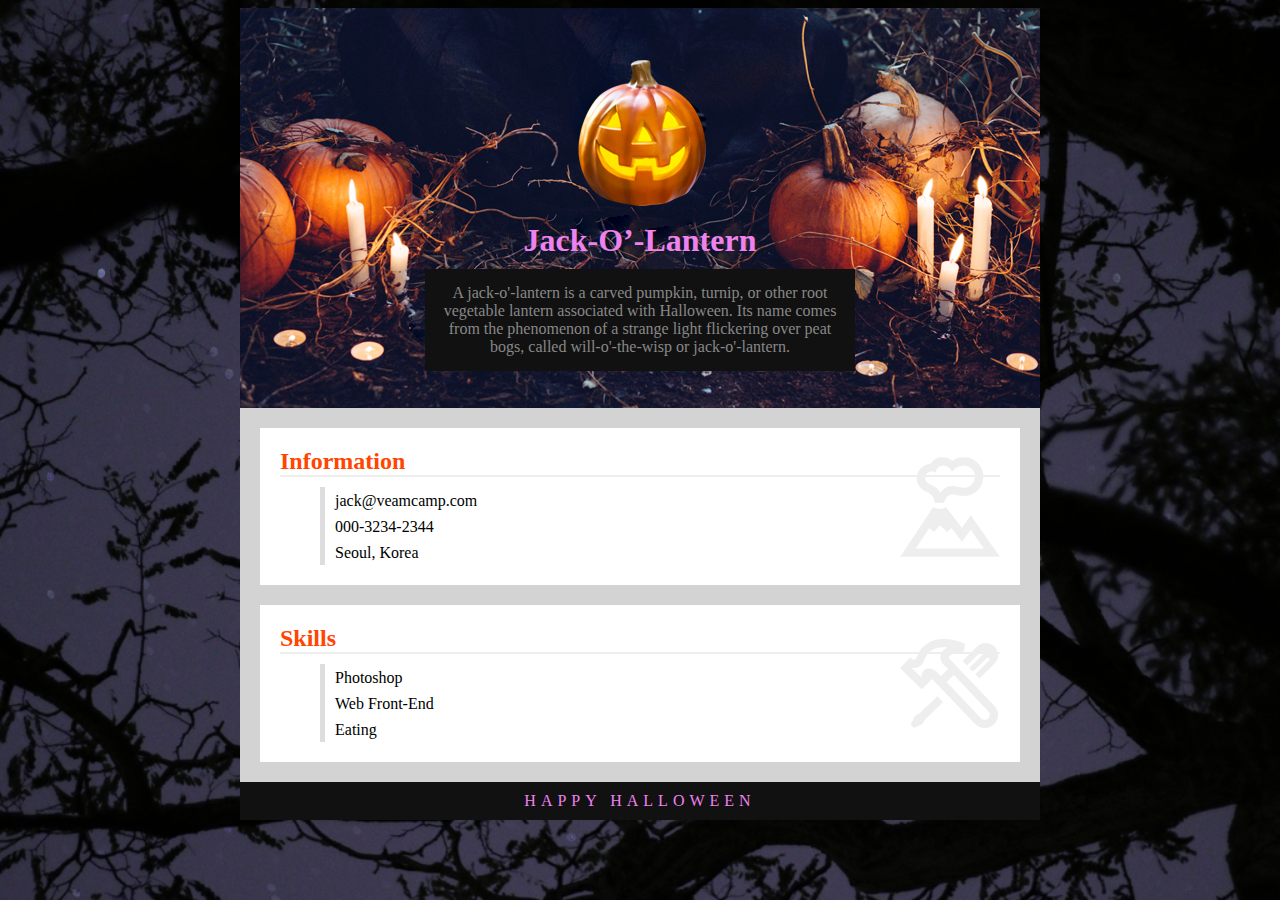
<file: section2/index.html>
<!DOCTYPE html>
<html lang="ko">
<head>
    <meta charset="UTF-8">
    <title></title>
    <link rel="stylesheet" href="style.css">
</head>
<body>
    <div class="wrapper">
        <div class="header">
            <img class="profile" src="images/halloween-profile.png" alt="">
            <h1>Jack-O’-Lantern</h1>
            <p>A jack-o'-lantern is a carved pumpkin, turnip, or other 
                root vegetable lantern associated with Halloween. Its name comes from
                the phenomenon of a strange light flickering over peat bogs,
                called will-o'-the-wisp or jack-o'-lantern.</p>
        </div>
        <div class="contents">
            <div class="section">
                <h2>Information</h2>
                <ul>
                    <li>jack@veamcamp.com</li>
                    <li>000-3234-2344</li>
                    <li>Seoul, Korea</li>
                </ul>
            </div>
            <div class="section skills">
                <h2>Skills</h2>
                <ul>
                    <li>Photoshop</li>
                    <li>Web Front-End</li>
                    <li>Eating</li>
                </ul>
            </div>
        </div>
        <div class="footer">
            HAPPY HALLOWEEN
        </div>
    </div>
</body>
</html>
</file>
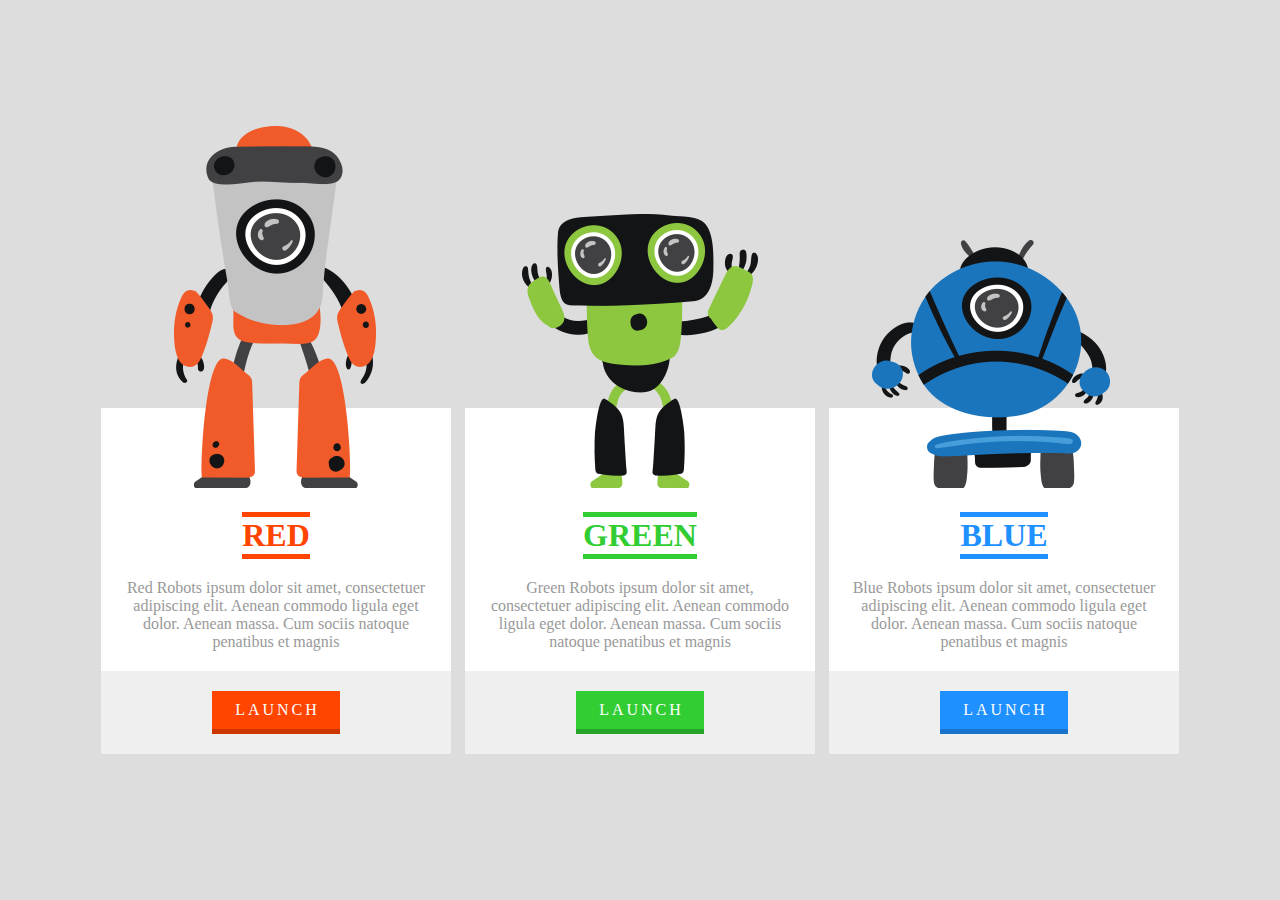
<file: section3/index.html>
<!DOCTYPE html>
<html lang="en">
<head>
    <meta charset="UTF-8">
    <title>Robots</title>
    <link rel="stylesheet" href="style.css">
</head>
<body>
    <div class="box red">
        <img class="box-robot" src="images/robot-red.png" alt="">
        <div class="box-contents">
            <h1>RED</h1>
            <p>Red Robots ipsum dolor sit amet, consectetuer adipiscing elit.
                Aenean commodo ligula eget dolor. Aenean massa. Cum sociis natoque
                penatibus et magnis</p>
        </div>
        <div class="box-footer">
            <a href="#" class="button"><span>LAUNCH</span></a>
        </div>
    </div>
    <div class="box green">
        <img class="box-robot" src="images/robot-green.png" alt="">
        <div class="box-contents">
            <h1>GREEN</h1>
            <p>Green Robots ipsum dolor sit amet, consectetuer adipiscing elit.
                Aenean commodo ligula eget dolor. Aenean massa. Cum sociis natoque
                penatibus et magnis</p>
        </div>
        <div class="box-footer">
            <a href="#" class="button"><span>LAUNCH</span></a>
        </div>
    </div>
    <div class="box blue">
        <img class="box-robot" src="images/robot-blue.png" alt="">
        <div class="box-contents">
            <h1>BLUE</h1>
            <p>Blue Robots ipsum dolor sit amet, consectetuer adipiscing elit.
                Aenean commodo ligula eget dolor. Aenean massa. Cum sociis natoque
                penatibus et magnis</p>
        </div>
        <div class="box-footer">
            <a href="#" class="button"><span>LAUNCH</span></a>
        </div>
    </div>
</body>
</html>
</file>
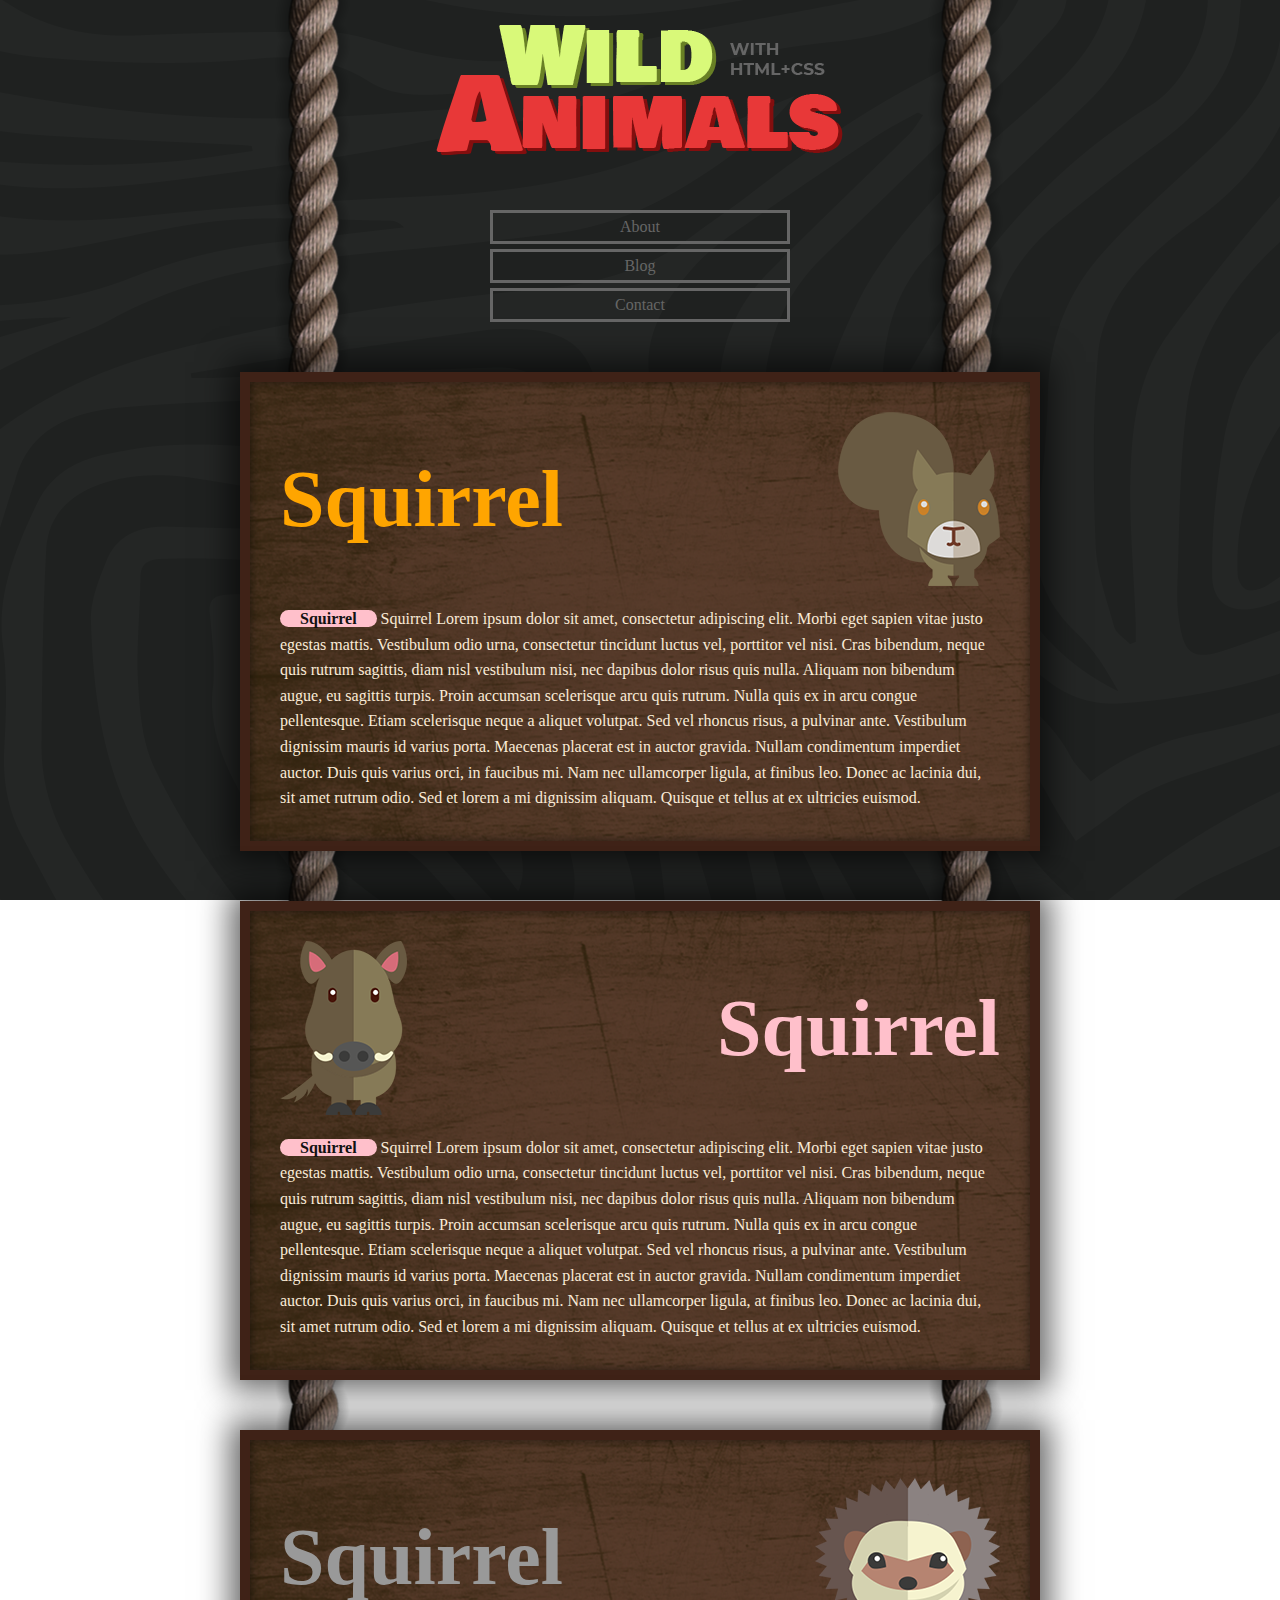
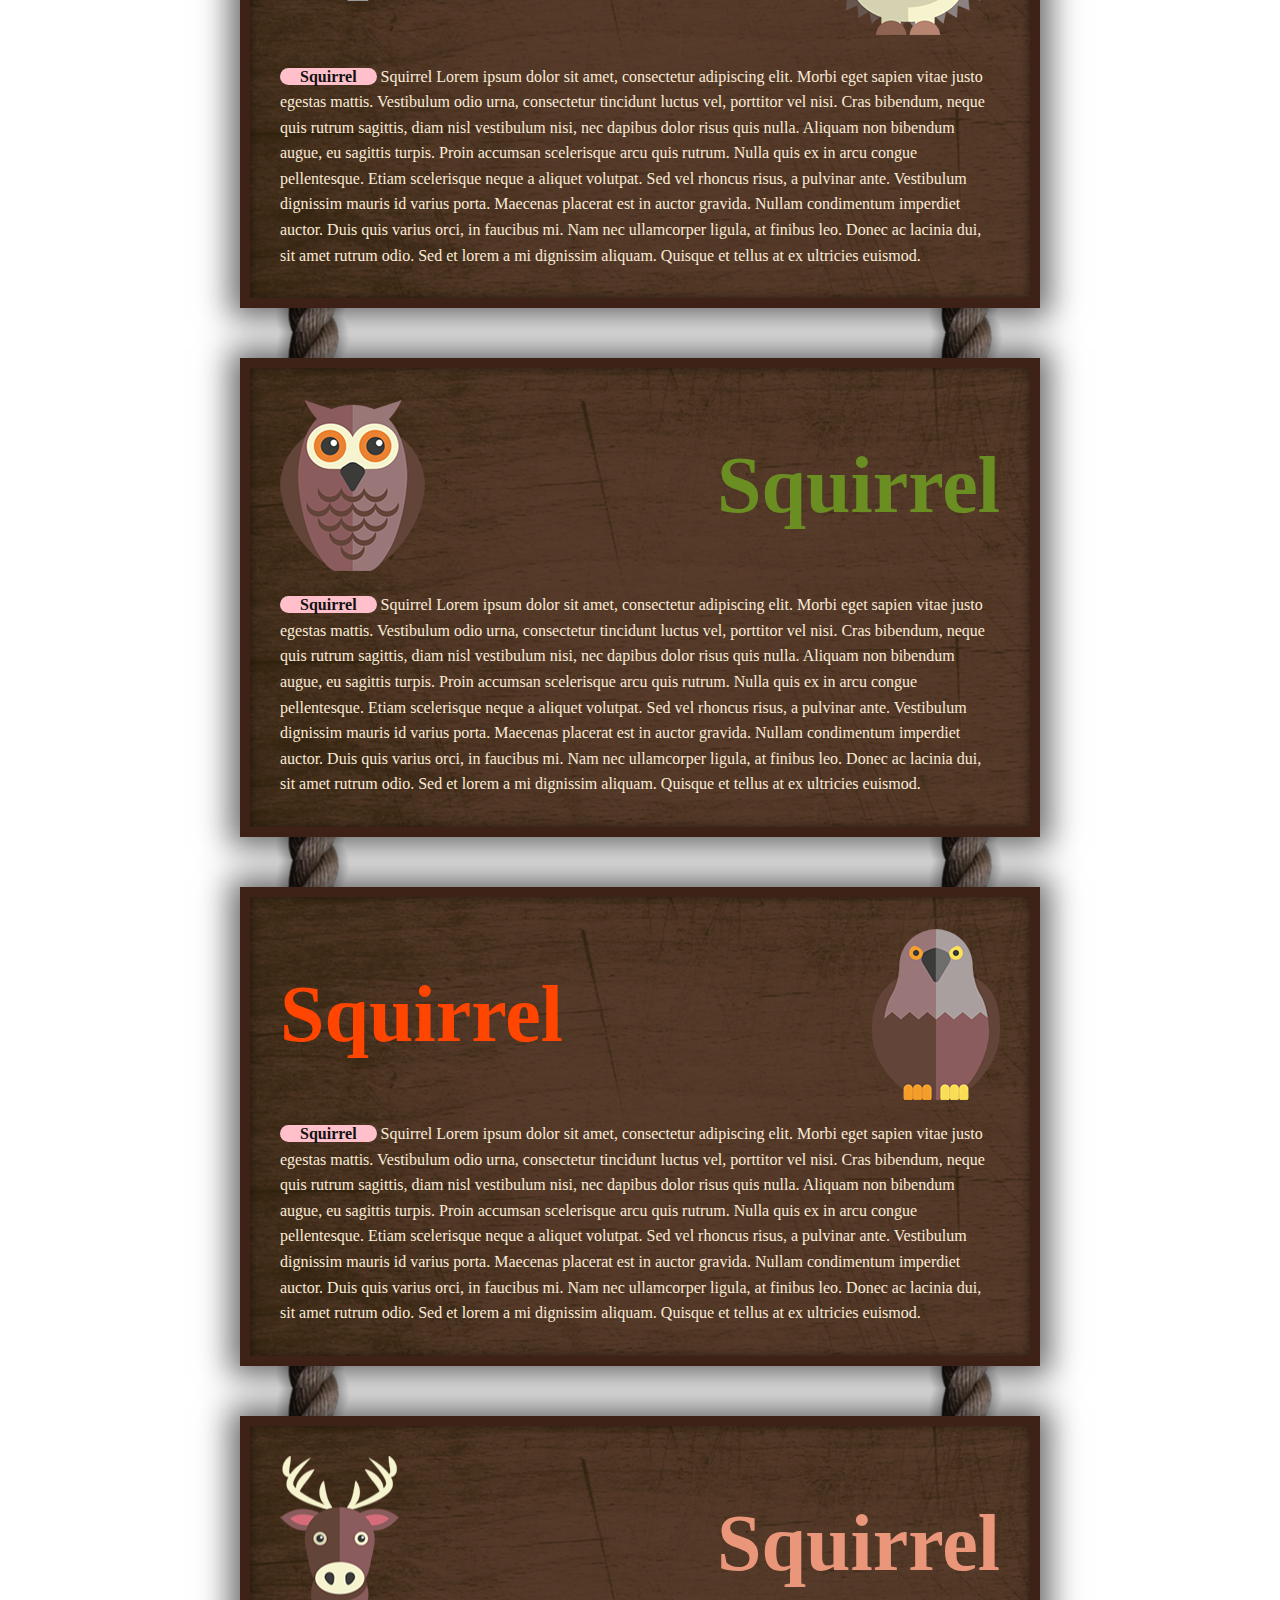
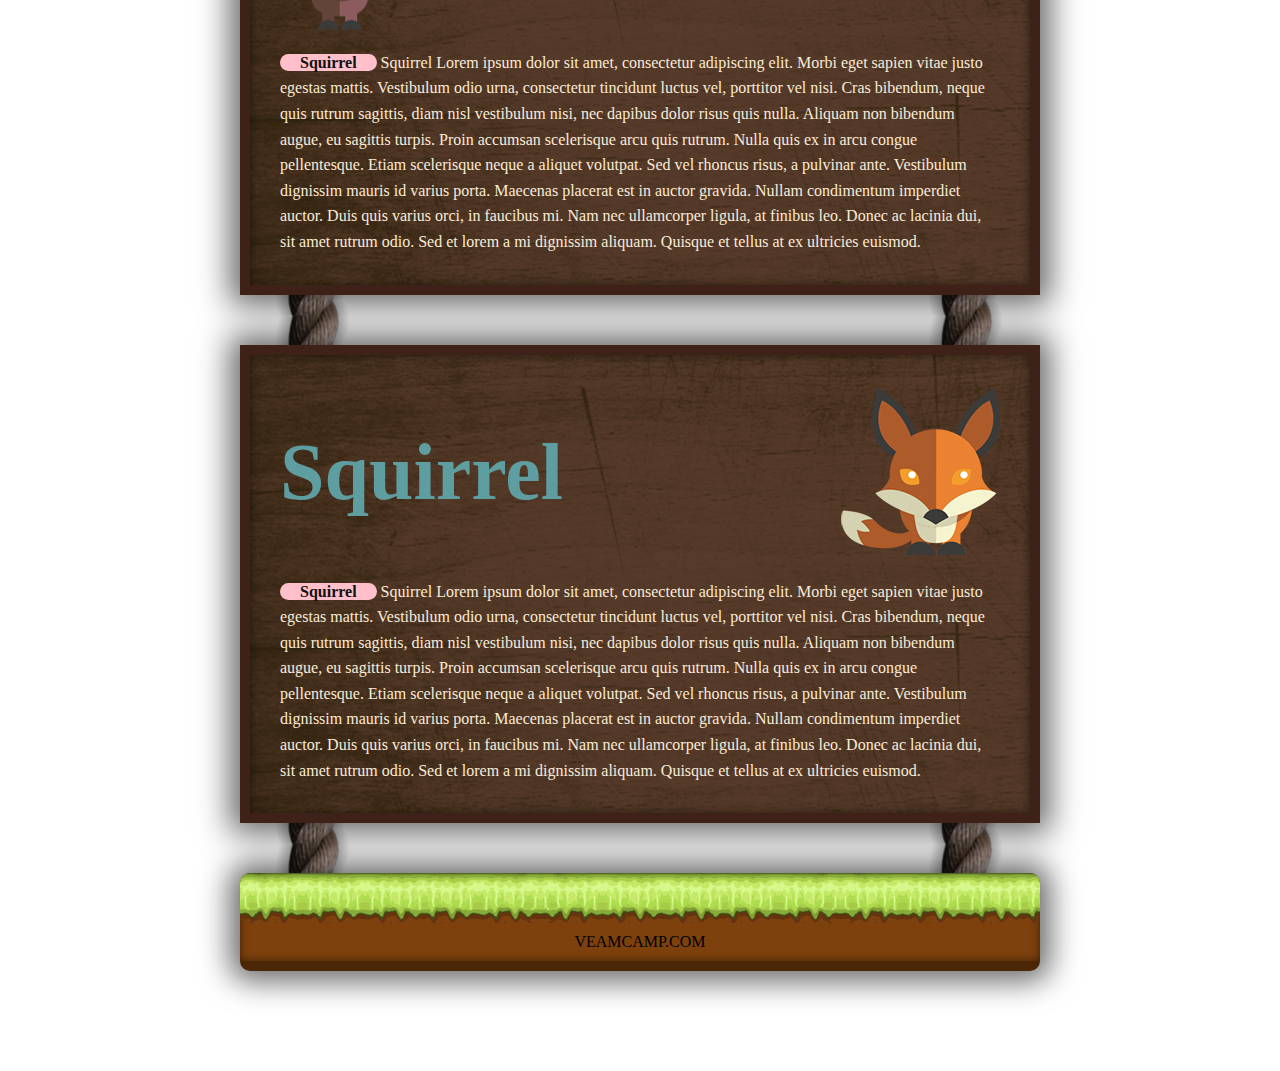
<file: section4/index.html>
<!DOCTYPE html>
<html lang="en">
<head>
    <meta charset="UTF-8">
    <title>Welcome to Zero-island!</title>
    <link rel="stylesheet" href="style.css">
</head>
<body>
    <div class="wrapper">
        <div class="header">
            <a class="logo" href="">
                WILD ANIMALS WITH HTML+CSS
            </a>
            <ul class="menu">
                <li><a href="">About</a></li>
                <li><a href="">Blog</a></li>
                <li><a href="">Contact</a></li>
            </ul>
        </div>
        <div class="contents">
            <div class="section">
                <h1 class="animal01">Squirrel</h1>
                <p><strong>Squirrel</strong>
                    Squirrel Lorem ipsum dolor sit amet, consectetur adipiscing elit. Morbi eget sapien vitae justo egestas mattis.
                    Vestibulum odio urna, consectetur tincidunt luctus vel, porttitor vel nisi. Cras bibendum, neque quis
                    rutrum sagittis, diam nisl vestibulum nisi, nec dapibus dolor risus quis nulla. Aliquam non bibendum augue,
                    eu sagittis turpis. Proin accumsan scelerisque arcu quis rutrum. Nulla quis ex in arcu congue pellentesque.
                    Etiam scelerisque neque a aliquet volutpat. Sed vel rhoncus risus, a pulvinar ante. Vestibulum dignissim
                    mauris id varius porta. Maecenas placerat est in auctor gravida. Nullam condimentum imperdiet auctor.
                    Duis quis varius orci, in faucibus mi. Nam nec ullamcorper ligula, at finibus leo. Donec ac lacinia dui,
                    sit amet rutrum odio. Sed et lorem a mi dignissim aliquam. Quisque et tellus at ex ultricies euismod.
                </p>
            </div>
            <div class="section">
                <h1 class="animal02">Squirrel</h1>
                <p><strong>Squirrel</strong>
                    Squirrel Lorem ipsum dolor sit amet, consectetur adipiscing elit. Morbi eget sapien vitae justo egestas mattis.
                    Vestibulum odio urna, consectetur tincidunt luctus vel, porttitor vel nisi. Cras bibendum, neque quis
                    rutrum sagittis, diam nisl vestibulum nisi, nec dapibus dolor risus quis nulla. Aliquam non bibendum augue,
                    eu sagittis turpis. Proin accumsan scelerisque arcu quis rutrum. Nulla quis ex in arcu congue pellentesque.
                    Etiam scelerisque neque a aliquet volutpat. Sed vel rhoncus risus, a pulvinar ante. Vestibulum dignissim
                    mauris id varius porta. Maecenas placerat est in auctor gravida. Nullam condimentum imperdiet auctor.
                    Duis quis varius orci, in faucibus mi. Nam nec ullamcorper ligula, at finibus leo. Donec ac lacinia dui,
                    sit amet rutrum odio. Sed et lorem a mi dignissim aliquam. Quisque et tellus at ex ultricies euismod.
                </p>
            </div>
            <div class="section">
                <h1 class="animal03">Squirrel</h1>
                <p><strong>Squirrel</strong>
                    Squirrel Lorem ipsum dolor sit amet, consectetur adipiscing elit. Morbi eget sapien vitae justo egestas mattis.
                    Vestibulum odio urna, consectetur tincidunt luctus vel, porttitor vel nisi. Cras bibendum, neque quis
                    rutrum sagittis, diam nisl vestibulum nisi, nec dapibus dolor risus quis nulla. Aliquam non bibendum augue,
                    eu sagittis turpis. Proin accumsan scelerisque arcu quis rutrum. Nulla quis ex in arcu congue pellentesque.
                    Etiam scelerisque neque a aliquet volutpat. Sed vel rhoncus risus, a pulvinar ante. Vestibulum dignissim
                    mauris id varius porta. Maecenas placerat est in auctor gravida. Nullam condimentum imperdiet auctor.
                    Duis quis varius orci, in faucibus mi. Nam nec ullamcorper ligula, at finibus leo. Donec ac lacinia dui,
                    sit amet rutrum odio. Sed et lorem a mi dignissim aliquam. Quisque et tellus at ex ultricies euismod.
                </p>
            </div>
            <div class="section">
                <h1 class="animal04">Squirrel</h1>
                <p><strong>Squirrel</strong>
                    Squirrel Lorem ipsum dolor sit amet, consectetur adipiscing elit. Morbi eget sapien vitae justo egestas mattis.
                    Vestibulum odio urna, consectetur tincidunt luctus vel, porttitor vel nisi. Cras bibendum, neque quis
                    rutrum sagittis, diam nisl vestibulum nisi, nec dapibus dolor risus quis nulla. Aliquam non bibendum augue,
                    eu sagittis turpis. Proin accumsan scelerisque arcu quis rutrum. Nulla quis ex in arcu congue pellentesque.
                    Etiam scelerisque neque a aliquet volutpat. Sed vel rhoncus risus, a pulvinar ante. Vestibulum dignissim
                    mauris id varius porta. Maecenas placerat est in auctor gravida. Nullam condimentum imperdiet auctor.
                    Duis quis varius orci, in faucibus mi. Nam nec ullamcorper ligula, at finibus leo. Donec ac lacinia dui,
                    sit amet rutrum odio. Sed et lorem a mi dignissim aliquam. Quisque et tellus at ex ultricies euismod.
                </p>
            </div>
            <div class="section">
                <h1 class="animal05">Squirrel</h1>
                <p><strong>Squirrel</strong>
                    Squirrel Lorem ipsum dolor sit amet, consectetur adipiscing elit. Morbi eget sapien vitae justo egestas mattis.
                    Vestibulum odio urna, consectetur tincidunt luctus vel, porttitor vel nisi. Cras bibendum, neque quis
                    rutrum sagittis, diam nisl vestibulum nisi, nec dapibus dolor risus quis nulla. Aliquam non bibendum augue,
                    eu sagittis turpis. Proin accumsan scelerisque arcu quis rutrum. Nulla quis ex in arcu congue pellentesque.
                    Etiam scelerisque neque a aliquet volutpat. Sed vel rhoncus risus, a pulvinar ante. Vestibulum dignissim
                    mauris id varius porta. Maecenas placerat est in auctor gravida. Nullam condimentum imperdiet auctor.
                    Duis quis varius orci, in faucibus mi. Nam nec ullamcorper ligula, at finibus leo. Donec ac lacinia dui,
                    sit amet rutrum odio. Sed et lorem a mi dignissim aliquam. Quisque et tellus at ex ultricies euismod.
                </p>
            </div>
            <div class="section">
                <h1 class="animal06">Squirrel</h1>
                <p><strong>Squirrel</strong>
                    Squirrel Lorem ipsum dolor sit amet, consectetur adipiscing elit. Morbi eget sapien vitae justo egestas mattis.
                    Vestibulum odio urna, consectetur tincidunt luctus vel, porttitor vel nisi. Cras bibendum, neque quis
                    rutrum sagittis, diam nisl vestibulum nisi, nec dapibus dolor risus quis nulla. Aliquam non bibendum augue,
                    eu sagittis turpis. Proin accumsan scelerisque arcu quis rutrum. Nulla quis ex in arcu congue pellentesque.
                    Etiam scelerisque neque a aliquet volutpat. Sed vel rhoncus risus, a pulvinar ante. Vestibulum dignissim
                    mauris id varius porta. Maecenas placerat est in auctor gravida. Nullam condimentum imperdiet auctor.
                    Duis quis varius orci, in faucibus mi. Nam nec ullamcorper ligula, at finibus leo. Donec ac lacinia dui,
                    sit amet rutrum odio. Sed et lorem a mi dignissim aliquam. Quisque et tellus at ex ultricies euismod.
                </p>
            </div>
            <div class="section">
                <h1 class="animal07">Squirrel</h1>
                <p><strong>Squirrel</strong>
                    Squirrel Lorem ipsum dolor sit amet, consectetur adipiscing elit. Morbi eget sapien vitae justo egestas mattis.
                    Vestibulum odio urna, consectetur tincidunt luctus vel, porttitor vel nisi. Cras bibendum, neque quis
                    rutrum sagittis, diam nisl vestibulum nisi, nec dapibus dolor risus quis nulla. Aliquam non bibendum augue,
                    eu sagittis turpis. Proin accumsan scelerisque arcu quis rutrum. Nulla quis ex in arcu congue pellentesque.
                    Etiam scelerisque neque a aliquet volutpat. Sed vel rhoncus risus, a pulvinar ante. Vestibulum dignissim
                    mauris id varius porta. Maecenas placerat est in auctor gravida. Nullam condimentum imperdiet auctor.
                    Duis quis varius orci, in faucibus mi. Nam nec ullamcorper ligula, at finibus leo. Donec ac lacinia dui,
                    sit amet rutrum odio. Sed et lorem a mi dignissim aliquam. Quisque et tellus at ex ultricies euismod.
                </p>
            </div>

        </div>
        <div class="footer">
            <p>VEAMCAMP.COM</p>
        </div>
    </div>
</body>
</html>
</file>
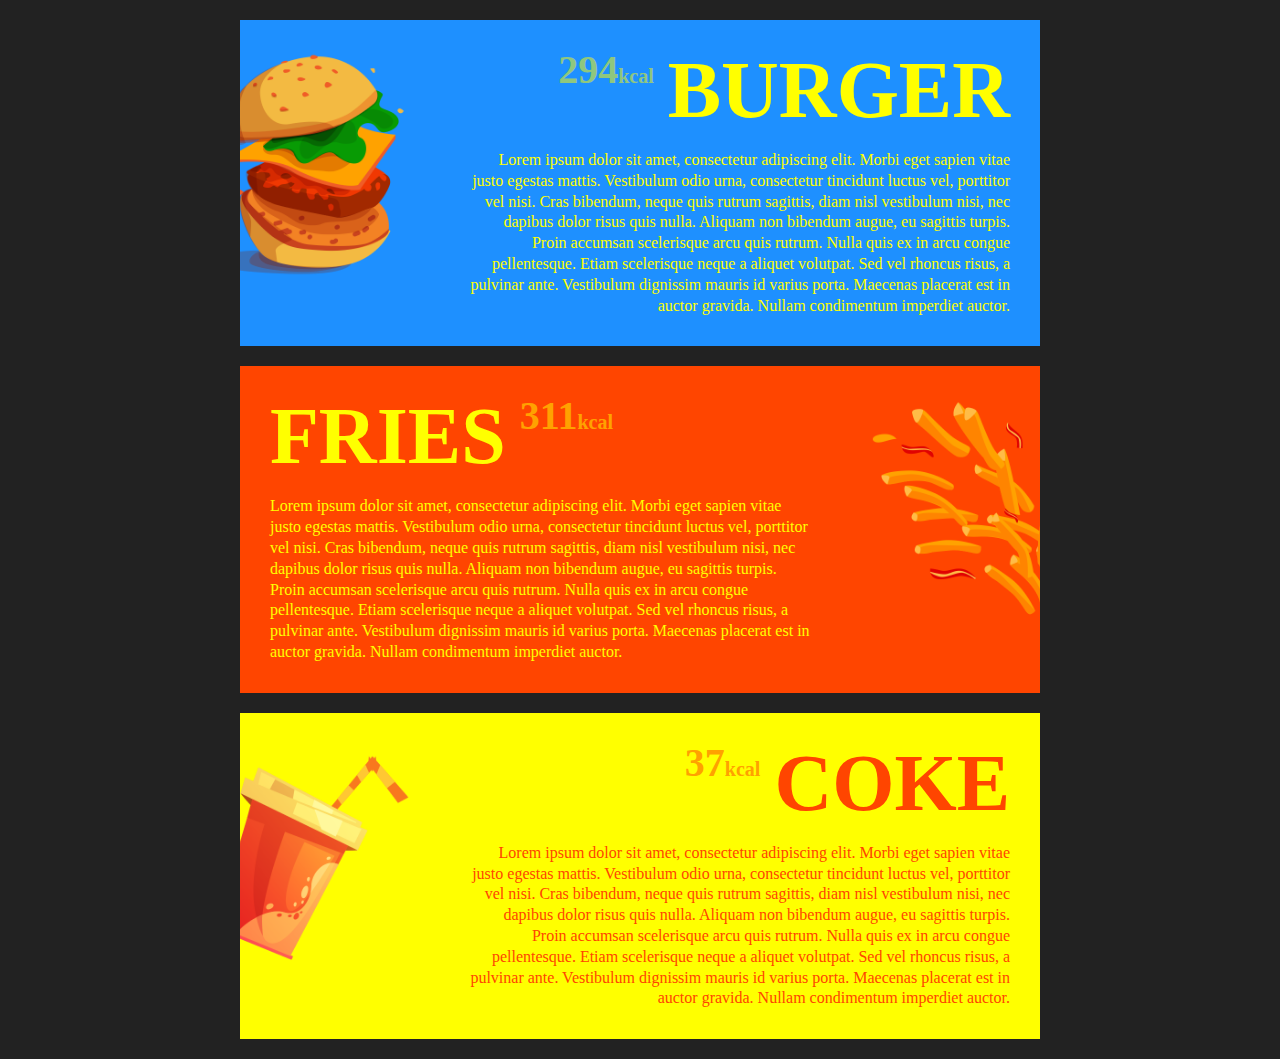
<file: section5/index.html>
<!DOCTYPE html>
<html>
    <head>
        <title>FastFood</title>
        <link rel="stylesheet" href="style.css">
    </head>
    <body>
        <div class="wrapper">
            <div class="section blue">
                <img class="section-cover" src="images/burger.png" alt="">
                <h1>
                    <span>294</span>
                    BURGER
                </h1>
                <p>
                    Lorem ipsum dolor sit amet, consectetur adipiscing elit. Morbi eget sapien vitae justo egestas mattis.
                    Vestibulum odio urna, consectetur tincidunt luctus vel, porttitor vel nisi. Cras bibendum, neque quis
                    rutrum sagittis, diam nisl vestibulum nisi, nec dapibus dolor risus quis nulla. Aliquam non bibendum augue,
                    eu sagittis turpis. Proin accumsan scelerisque arcu quis rutrum. Nulla quis ex in arcu congue pellentesque.
                    Etiam scelerisque neque a aliquet volutpat. Sed vel rhoncus risus, a pulvinar ante. Vestibulum dignissim
                    mauris id varius porta. Maecenas placerat est in auctor gravida. Nullam condimentum imperdiet auctor.
                </p>
            </div>
            <div class="section red">
                <img class="section-cover" src="images/fries.png" alt="">
                <h1>
                    <span>311</span>
                    FRIES
                </h1>
                <p>
                    Lorem ipsum dolor sit amet, consectetur adipiscing elit. Morbi eget sapien vitae justo egestas mattis.
                    Vestibulum odio urna, consectetur tincidunt luctus vel, porttitor vel nisi. Cras bibendum, neque quis
                    rutrum sagittis, diam nisl vestibulum nisi, nec dapibus dolor risus quis nulla. Aliquam non bibendum augue,
                    eu sagittis turpis. Proin accumsan scelerisque arcu quis rutrum. Nulla quis ex in arcu congue pellentesque.
                    Etiam scelerisque neque a aliquet volutpat. Sed vel rhoncus risus, a pulvinar ante. Vestibulum dignissim
                    mauris id varius porta. Maecenas placerat est in auctor gravida. Nullam condimentum imperdiet auctor.
                </p>
            </div>
            <div class="section yellow">
                <img class="section-cover" src="images/coke.png" alt="">
                <h1>
                    <span>37</span>
                    COKE
                </h1>
                <p>
                    Lorem ipsum dolor sit amet, consectetur adipiscing elit. Morbi eget sapien vitae justo egestas mattis.
                    Vestibulum odio urna, consectetur tincidunt luctus vel, porttitor vel nisi. Cras bibendum, neque quis
                    rutrum sagittis, diam nisl vestibulum nisi, nec dapibus dolor risus quis nulla. Aliquam non bibendum augue,
                    eu sagittis turpis. Proin accumsan scelerisque arcu quis rutrum. Nulla quis ex in arcu congue pellentesque.
                    Etiam scelerisque neque a aliquet volutpat. Sed vel rhoncus risus, a pulvinar ante. Vestibulum dignissim
                    mauris id varius porta. Maecenas placerat est in auctor gravida. Nullam condimentum imperdiet auctor.
                </p>
            </div>
        </div>


    </body>
</html>
</file>
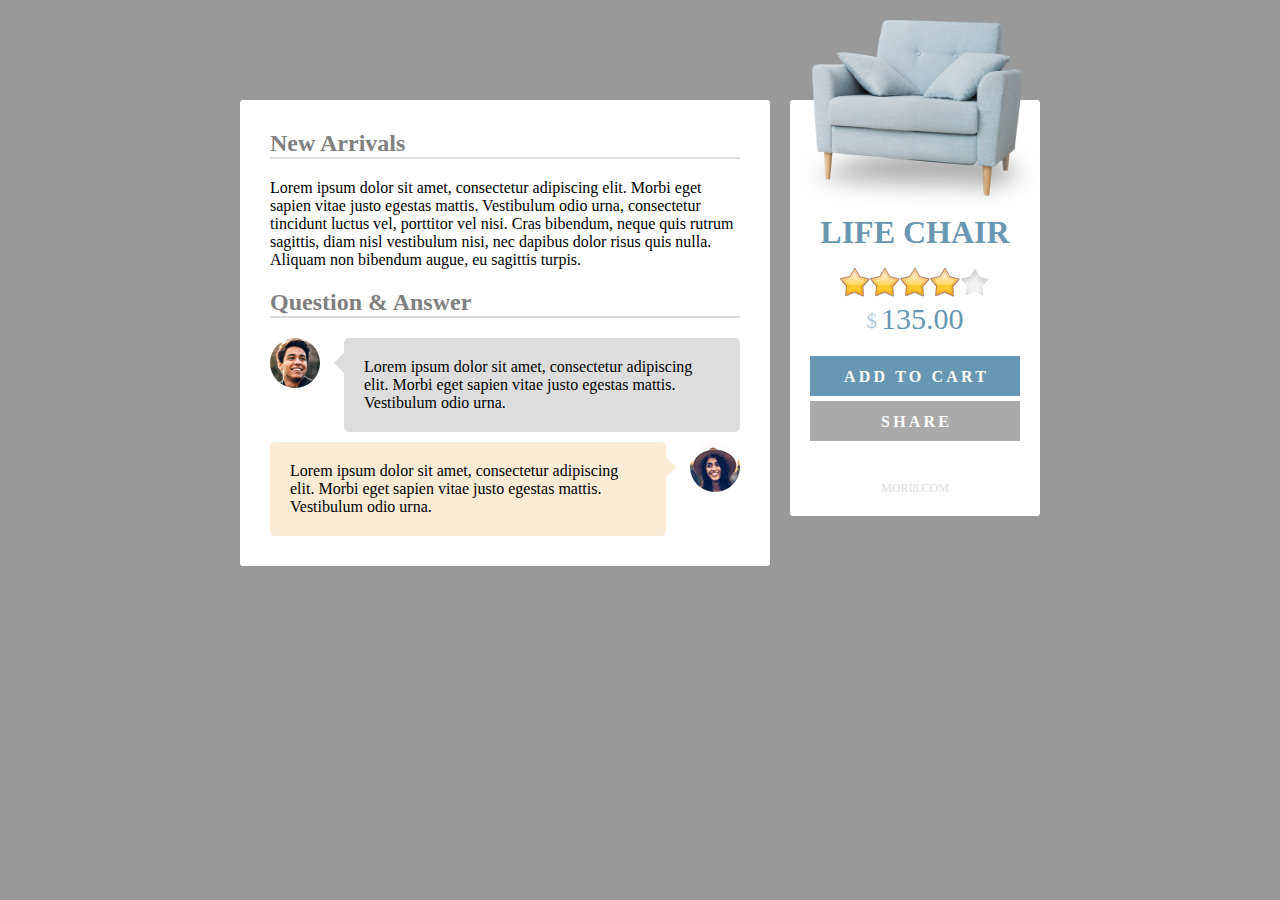
<file: section6/index.html>
<!doctype html>
<html>
    <head>
        <title>LIFE CHAIR</title>
        <link rel="stylesheet" href="style.css">
    </head>
    <body>
        <div class="wrapper clear">
            <div class="sidebar">
                <!-- sidebar -->
                <img class="cover" src="images/sofa.png" alt="">
                <h1 class="title">LIFE CHAIR</h1>
                <div class="sidebar-section">
                    <div class="star s04">4</div>
                    <p class="price">135.00</p>
                </div>
                <div class="sidebar-section">
                    <a class="button" href="">ADD TO CART</a>
                    <a class="button share" href="">SHARE</a>
                </div>
                <div class="footer">
                    MORI8.COM
                </div>
            </div>
            <div class="contents">
                <!-- contents -->
                <div class="section">
                    <h2 class="section-title">New Arrivals</h2>
                    <p>
                        Lorem ipsum dolor sit amet, consectetur adipiscing elit. Morbi eget sapien vitae justo egestas mattis.
                        Vestibulum odio urna, consectetur tincidunt luctus vel, porttitor vel nisi. Cras bibendum, neque quis
                        rutrum sagittis, diam nisl vestibulum nisi, nec dapibus dolor risus quis nulla. Aliquam non bibendum augue,
                        eu sagittis turpis.
                    </p>
                </div>
                <div class="section">
                    <h2 class="section-title">Question & Answer</h2>
                    <div class="message">
                        <div class="message-profile">
                            <img src="images/profile01.png" alt="">
                        </div>
                        <div class="message-contents">
                            Lorem ipsum dolor sit amet, consectetur adipiscing elit. Morbi eget sapien vitae justo egestas mattis.
                            Vestibulum odio urna.
                        </div>
                    </div>
                    <div class="message answer">
                        <div class="message-profile">
                            <img src="images/profile02.png" alt="">
                        </div>
                        <div class="message-contents">
                            Lorem ipsum dolor sit amet, consectetur adipiscing elit. Morbi eget sapien vitae justo egestas mattis.
                            Vestibulum odio urna.
                        </div>
                    </div>
            </div>
        </div>

    </body>
</html>
</file>
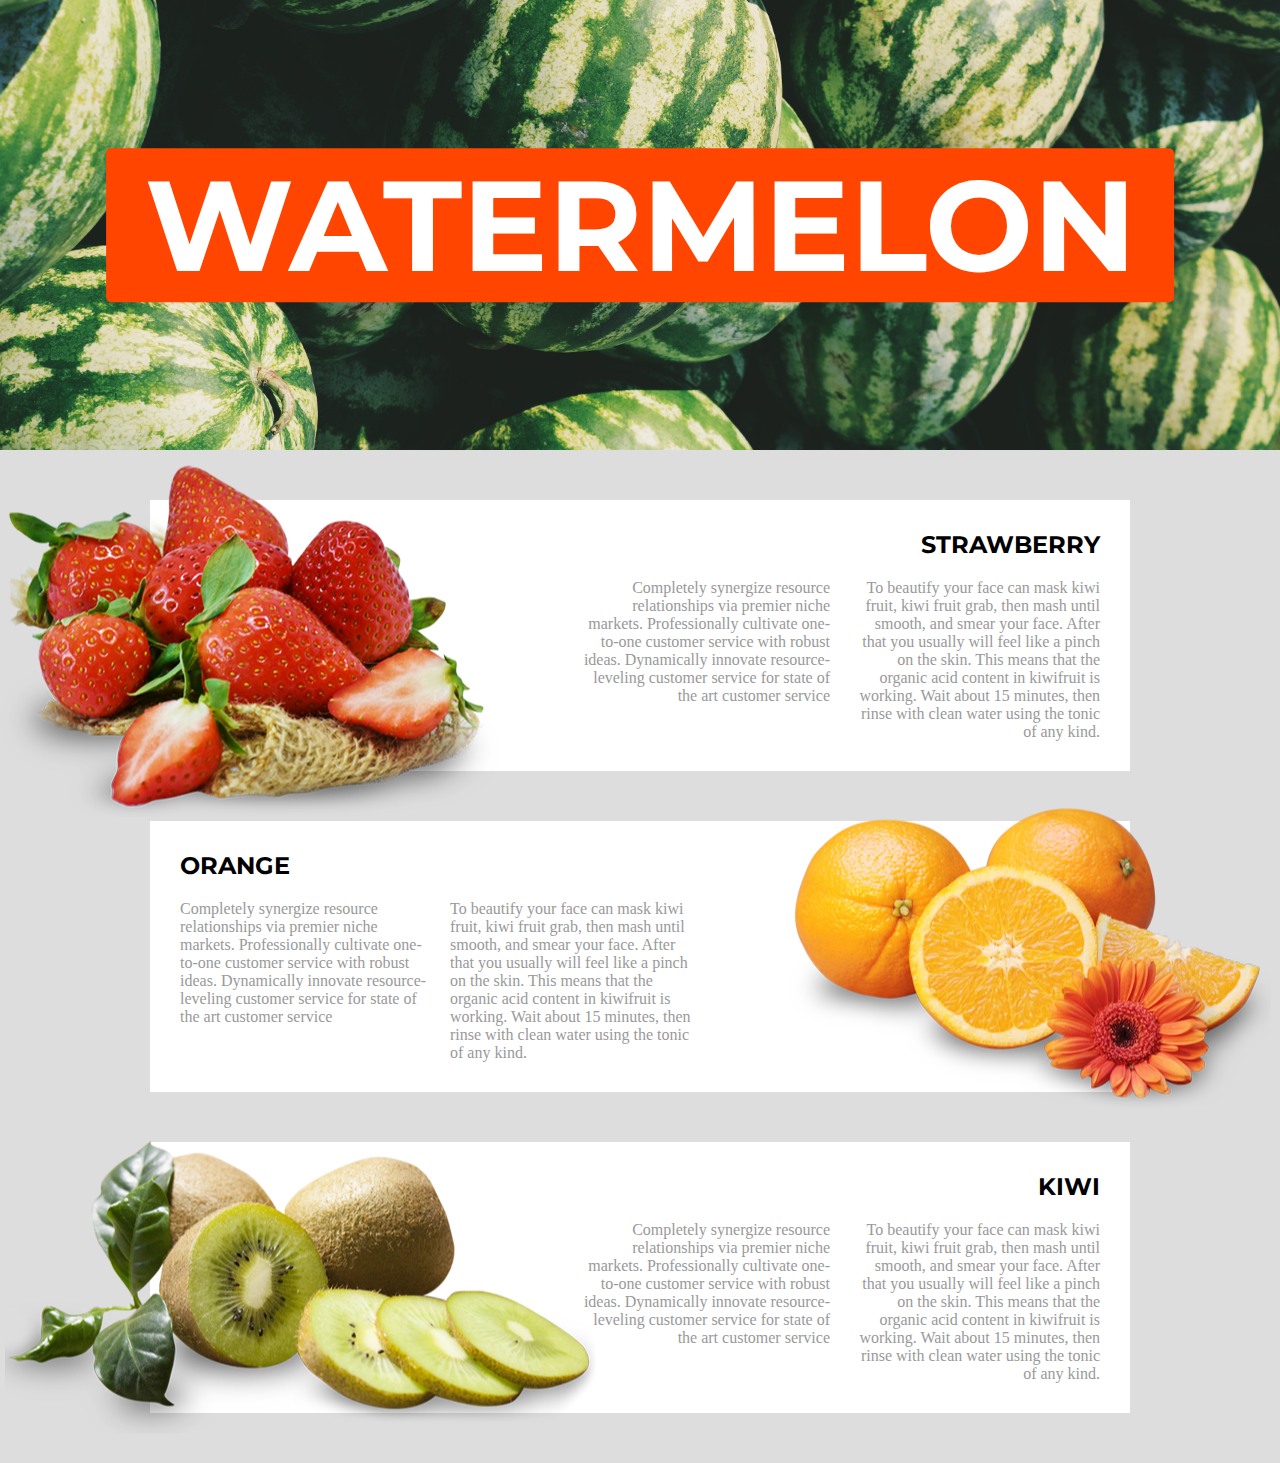
<file: section7/index.html>
<!DOCTYPE html>
<html>
    <head>
        <title>Watermelon</title>
        <link rel="stylesheet" href="style.css">
        <link href="https://fonts.googleapis.com/css2?family=Montserrat:wght@800&display=swap" rel="stylesheet">
    </head>
    <body>
        <div class="cover">
            <h1>WATERMELON</h1>
        </div>
        <div class="wrapper">
            <div class="section clearfix">
                <div class="section-contents">
                    <h2>STRAWBERRY</h2>
                    <p>Completely synergize resource relationships via premier niche markets. Professionally cultivate one-to-one customer service with robust ideas. Dynamically innovate resource-leveling customer service for state of the art customer service</p>
                    <p>To beautify your face can mask kiwi fruit, kiwi fruit grab, then mash until smooth, and smear your face. After that you usually will feel like a pinch on the skin. This means that the organic acid content in kiwifruit is working. Wait about 15 minutes, then rinse with clean water using the tonic of any kind.</p>
                </div>
                <img class="section-cover" src="images/strawberry.png" alt="">
            </div>
            <div class="section clearfix">
                <div class="section-contents">
                    <h2>ORANGE</h2>
                    <p>Completely synergize resource relationships via premier niche markets. Professionally cultivate one-to-one customer service with robust ideas. Dynamically innovate resource-leveling customer service for state of the art customer service</p>
                    <p>To beautify your face can mask kiwi fruit, kiwi fruit grab, then mash until smooth, and smear your face. After that you usually will feel like a pinch on the skin. This means that the organic acid content in kiwifruit is working. Wait about 15 minutes, then rinse with clean water using the tonic of any kind.</p>
                </div>
                <img class="section-cover" src="images/orange.png" alt="">
            </div>
            <div class="section clearfix">
                <div class="section-contents">
                    <h2>KIWI</h2>
                    <p>Completely synergize resource relationships via premier niche markets. Professionally cultivate one-to-one customer service with robust ideas. Dynamically innovate resource-leveling customer service for state of the art customer service</p>
                    <p>To beautify your face can mask kiwi fruit, kiwi fruit grab, then mash until smooth, and smear your face. After that you usually will feel like a pinch on the skin. This means that the organic acid content in kiwifruit is working. Wait about 15 minutes, then rinse with clean water using the tonic of any kind.</p>
                </div>
                <img class="section-cover" src="images/kiwi.png" alt="">
            </div>
        </div>
    </body>
</html>
</file>
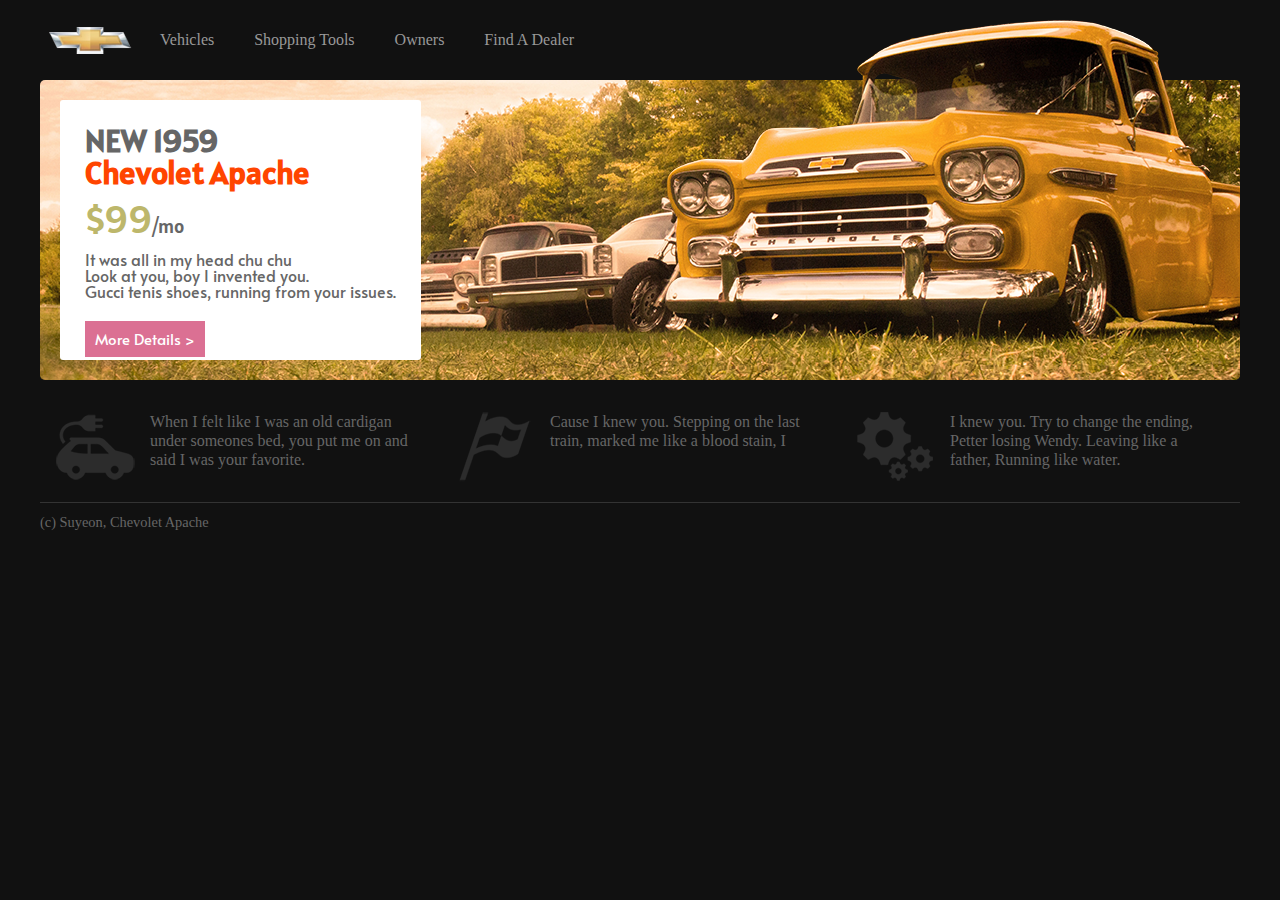
<file: section8/index.html>
<!DOCTYPE html>
<html>
    <head>
        <title>NEW 1959</title>
        <link rel="stylesheet" href="style.css">
        <link href="https://fonts.googleapis.com/css2?family=Alata&family=Alatsi&display=swap" rel="stylesheet">
    </head>
    <body>
        <header class="clearfix">
            <div class="wrapper">
                <a href="" class="logo"><span class="sr-only">chevolet</span></a>
            </div>
            <ul class="menu">
                <li><a href="">Vehicles</a></li>
                <li><a href="">Shopping Tools</a></li>
                <li><a href="">Owners</a></li>
                <li><a href="">Find A Dealer</a></li>
            </ul>
        </header>
        <section class="clearfix">
            <div class="wrapper">
                <div class="cover">
                    <img src="images/new.png" alt="" class="cover-car">
                    <div class="cover-contents">
                        <h1>
                            NEW 1959
                            <span class="cover-modelname">Chevolet Apache</span>
                        </h1>
                        <p class="cover-payment">$99</p>
                        <p class="cover-information">It was all in my head chu chu<br>Look at you, boy I invented you.<br>Gucci tenis shoes, running from your issues.</p>
                        <a href="" class="cover-button">More Details ></a>
                    </div>
                </div>
                <div class="bottom-layout">
                    <div class="content-wrapper">
                        <div class="bottom-content">
                            <img src="images/car.png" alt="">
                            <p class="bottom-text">
                                When I felt like I was an old cardigan under someones bed, you put me on and said I was your favorite.
                            </p>
                        </div>
                        <div class="bottom-content">
                            <img src="images/flag.png" alt="">
                            <p class="bottom-text">
                                Cause I knew you. Stepping on the last train, marked me like a blood stain, I
                            </p>
                        </div>
                        <div class="bottom-content">
                            <img src="images/gear.png" alt="">
                            <p class="bottom-text">
                                I knew you. Try to change the ending, Petter losing Wendy. Leaving like a father, Running like water.
                            </p>
                        </div>
                    </div>
                </div>
            </div>
        </section>
        <footer>
            <div class="wrapper">
                (c) Suyeon, Chevolet Apache
            </div>
        </footer>
    </body>
</html>
</file>
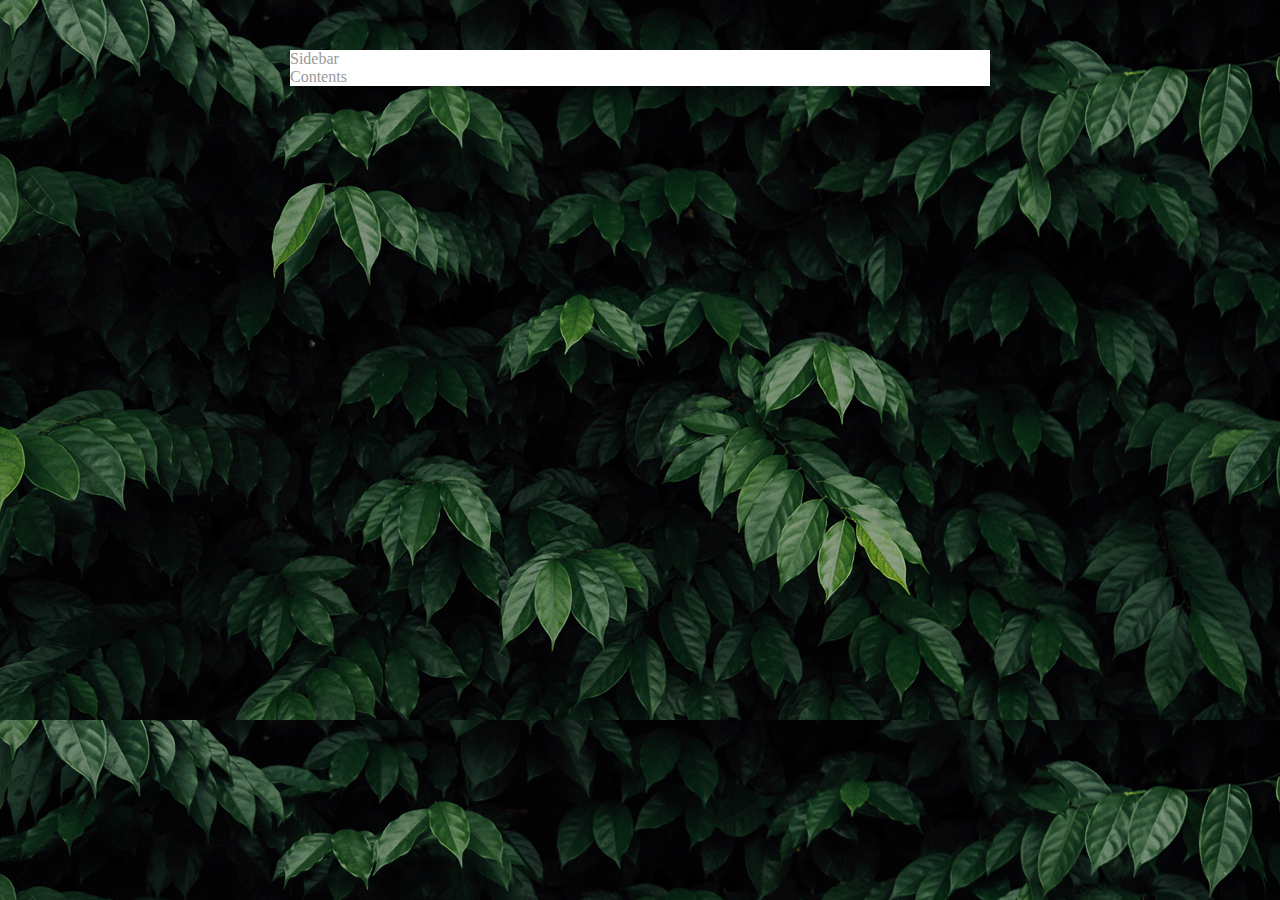
<file: section5/sidebar/index.html>
<!DOCTYPE html>
<html>
    <head>
        <title>Profile Sidebar</title>
        <link rel="stylesheet" href="style.css">
    </head>
    <body>
    
        <div class="wrapper">
           <div class="sidebar">
               Sidebar
           </div> 
           <div class="contents">
               Contents
           </div>
        </div>
    
    
    </body>
</html>
</file>
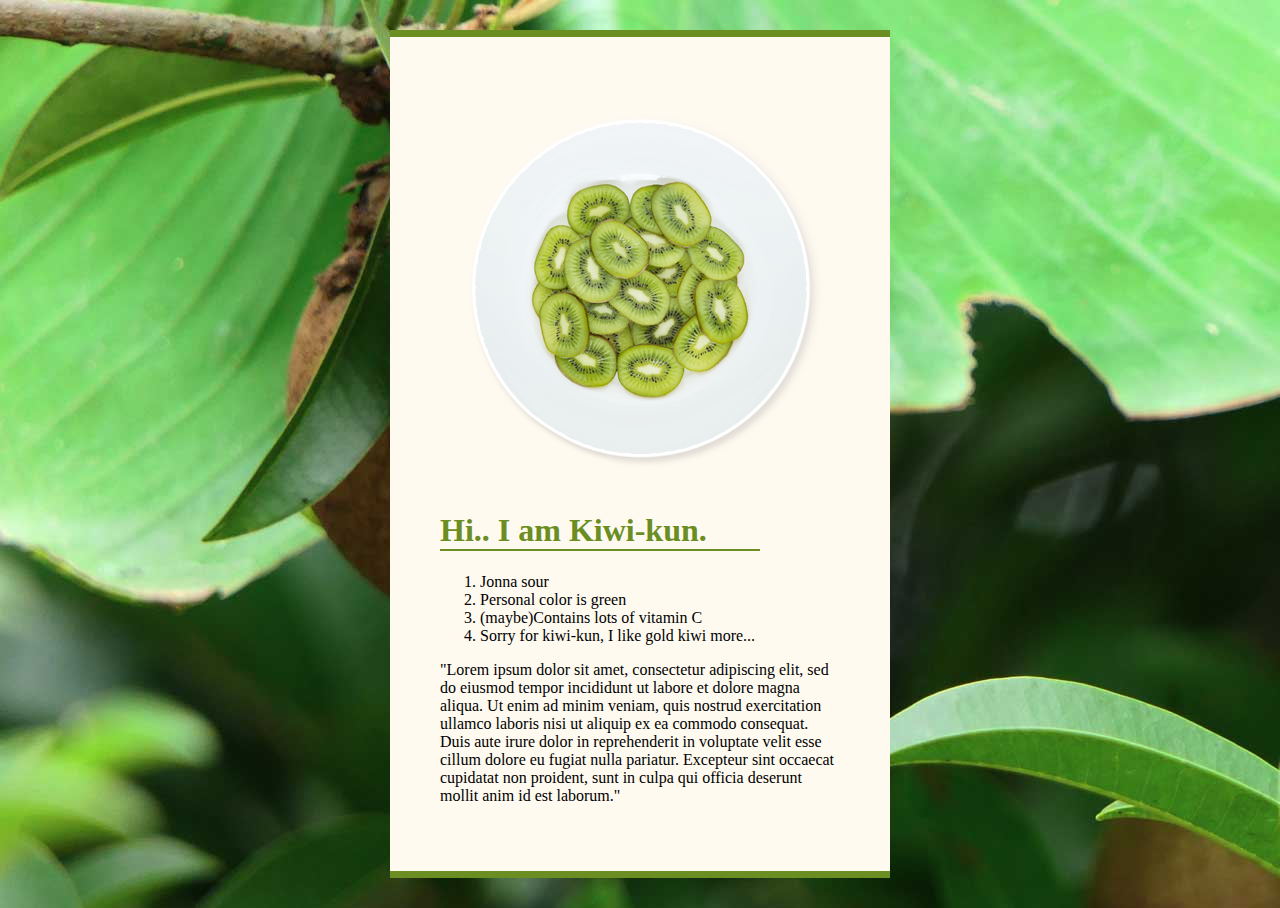
<file: section1/Kiwi.html>
<!DOCTYPE html>
<html lang="en">
<head>
    <meta charset="UTF-8">
    <title>BitterSweet Kiwi-kun</title>
    <style>
        body {
            background-image: url("images/kiwi-bg.jpg");
        }
        h1 {
            color: olivedrab;
            border-bottom: 2px olivedrab solid;
            width: 320px;
        }
        div {
            width: 400px;
            background-color: floralwhite;
            padding: 50px;
            margin: 30px auto;
            border-top: 7px olivedrab solid;
            border-bottom: 7px olivedrab solid;
            font-family: Georgia, "Times New Roman", serif;
        }
    </style>
</head>
<body>
    <div>
        <img src="images/kiwi.png" alt="">
        <h1>Hi.. I am Kiwi-kun.</h1>
        <ol>
            <li>Jonna sour</li>
            <li>Personal color is green</li>
            <li>(maybe)Contains lots of vitamin C</li>
            <li>Sorry for kiwi-kun, I like gold kiwi more...</li>
        </ol>
        <p>"Lorem ipsum dolor sit amet, consectetur adipiscing elit, sed do eiusmod
            tempor incididunt ut labore et dolore magna aliqua. Ut enim ad minim veniam,
            quis nostrud exercitation ullamco laboris nisi ut aliquip ex ea commodo consequat.
            Duis aute irure dolor in reprehenderit in voluptate velit esse cillum dolore eu
            fugiat nulla pariatur. Excepteur sint occaecat cupidatat non proident, sunt in
            culpa qui officia deserunt mollit anim id est laborum."</p>
    </div>
</body>
</html>
</file>
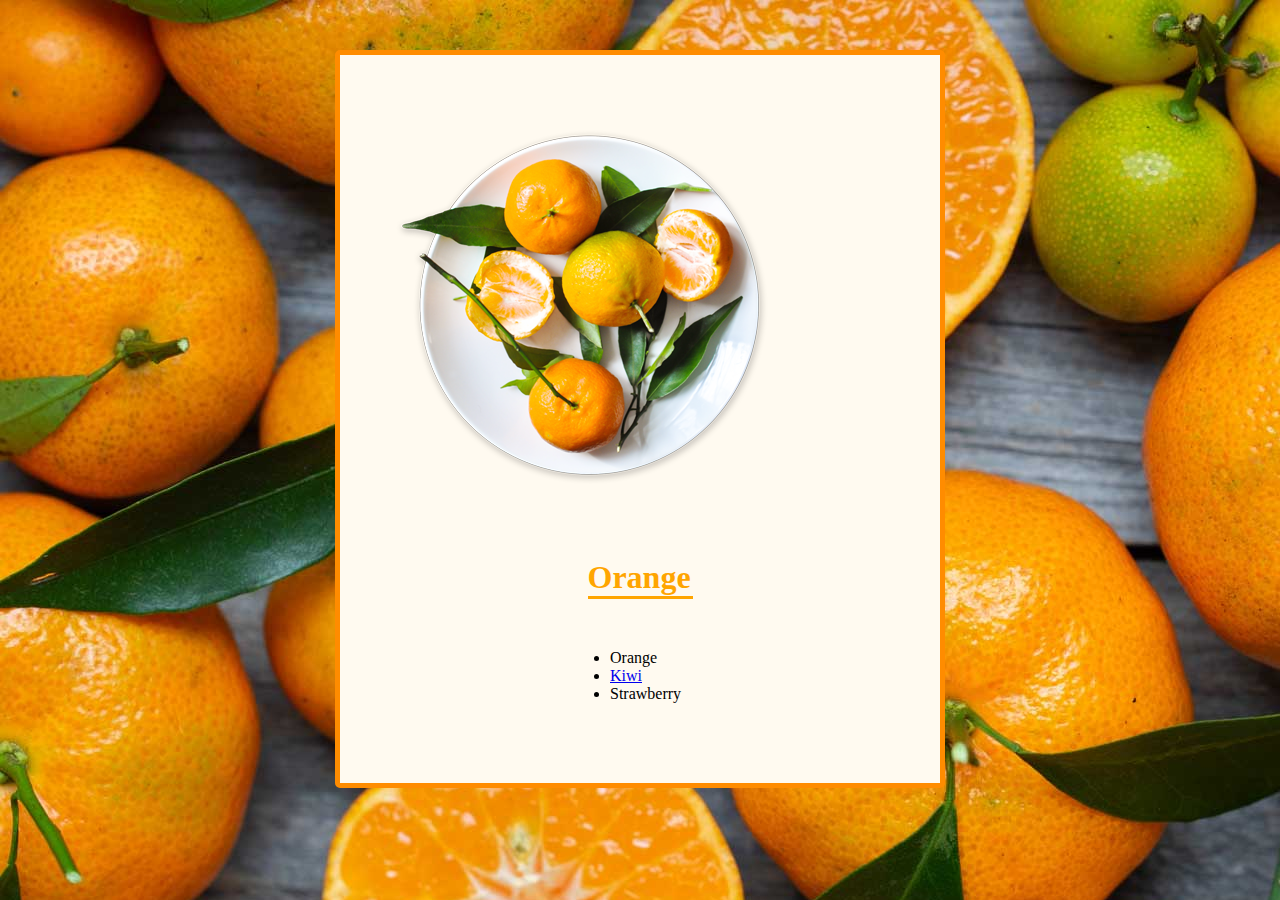
<file: section1/orange.html>
<!DOCTYPE html>
<html lang="ko">
<head>
    <meta charset="UTF-8">
    <title>Fruit</title>
    <link rel="stylesheet" href="style.css">
</head>
<body>
    <div>
        <img src="images/orange.png" alt="">
        <h1>Orange</h1>
        <ul>
            <li>Orange</li>
            <li><a href="Kiwi.html" target="_blank">Kiwi</a></li>
            <li>Strawberry</li>
        </ul>
    </div>
</body>
</html>
</file>
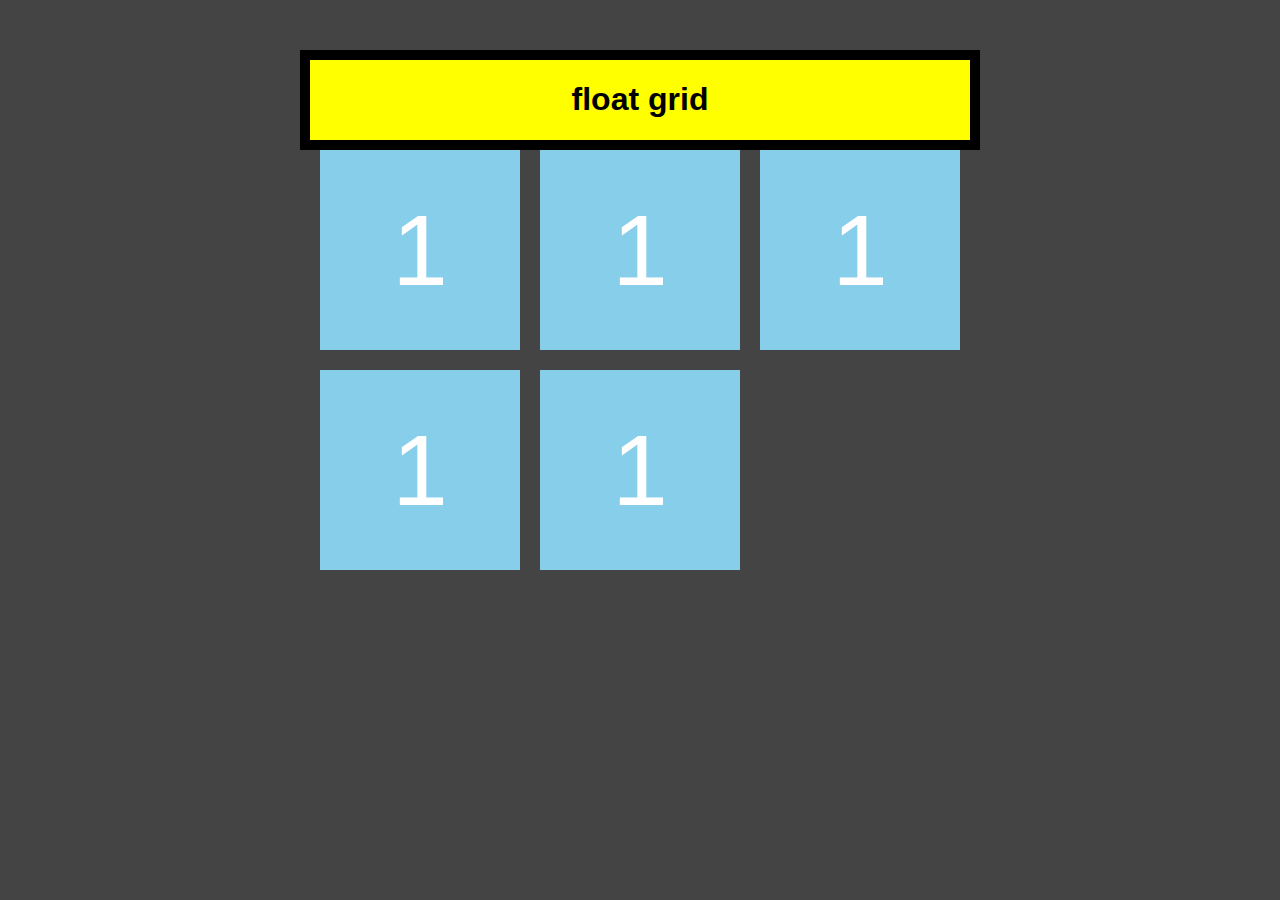
<file: section5/float-grid/float-grid.html>
<!DOCTYPE html>
<html>
    <head>
        <meta charset="UTF-8">
        <title>06 Float Grid</title>
        <style>
        body {
            background-color: #444;
            font-family: 'arial';
        }
            
        h1 {
            text-align: center;
        }

        .wrapper {
            width: 660px;
            margin: 50px auto;
            background-color: yellow;
            border: 10px solid #000;
        }

        .wrapper .box {
            width: 200px;
            margin: 10px;
            height: 200px;
            line-height: 200px;
            background-color: skyblue;
            font-size: 100px;
            color: white;
            text-align: center;
            float: left;
        }
        </style>
    </head>
    <body>
		
        <div class="wrapper">
            <h1>float grid</h1>
            <div class="box">1</div>
            <div class="box">1</div>
            <div class="box">1</div>
            <div class="box">1</div>
            <div class="box">1</div>
        </div>
        
    </body>
</html>
</file>
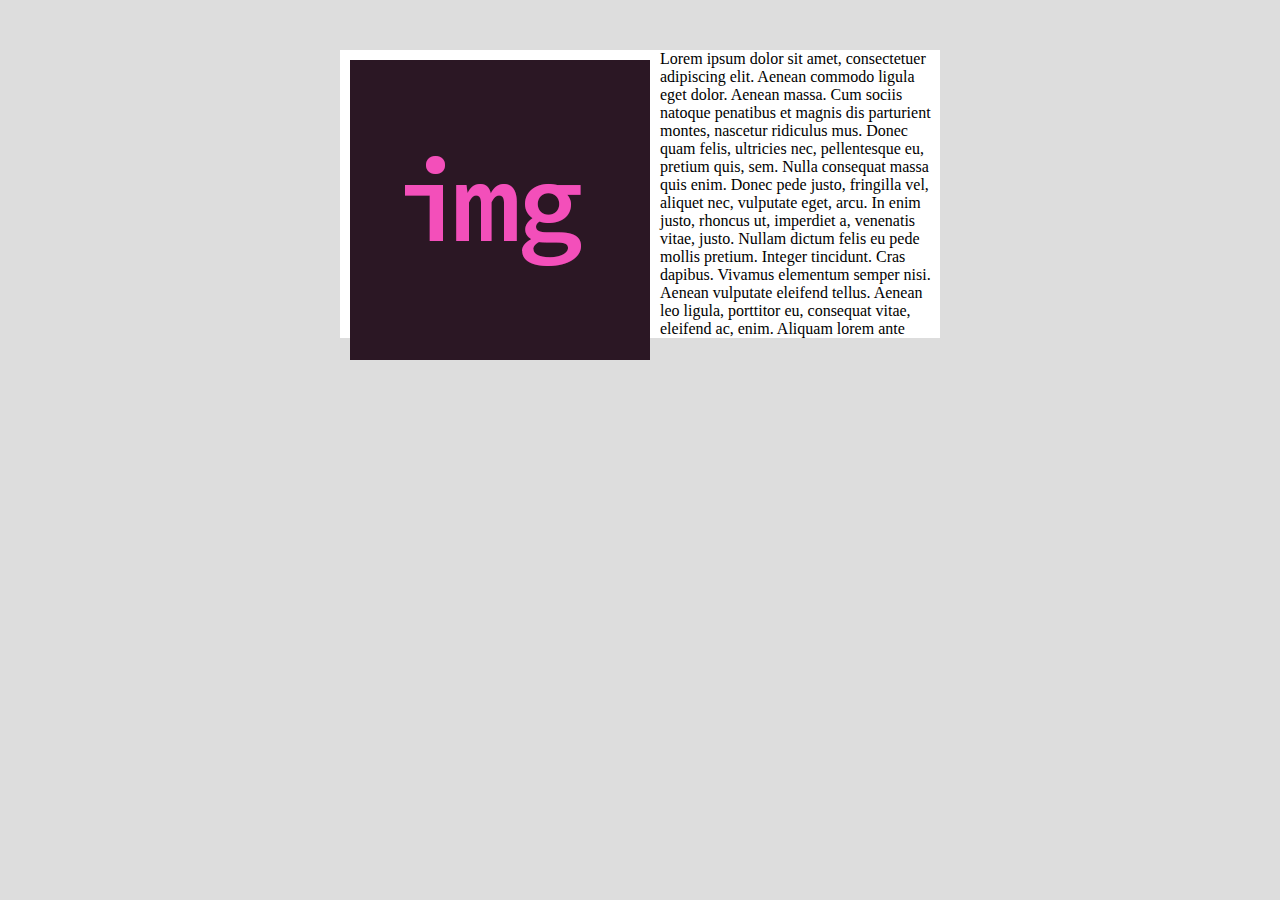
<file: section5/float/float.html>
<!DOCTYPE html>
<html>
	<head>
		<meta charset="UTF-8">
        <title>05 Float</title>
        <style>
            body {
                background-color: #ddd;
            }
            .wrapper {
                background-color: white;
                width: 600px;
                margin: 50px auto;
            }
            .wrapper img {
                /*
                float : 뒤따라오는 컨텐츠와 섞이게 해줌
                float 된 자식은 부모에게 인식되지 않음
                */
                float: left;
                margin: 10px;
            }

        </style>
	</head>
	<body>

        <div class="wrapper">
            <img src="img.png">
            <p>
            Lorem ipsum dolor sit amet, consectetuer adipiscing elit. Aenean commodo ligula eget dolor. Aenean massa. Cum sociis natoque penatibus et magnis dis parturient montes, nascetur ridiculus mus. Donec quam felis, ultricies nec, pellentesque eu, pretium quis, sem. Nulla consequat massa quis enim. Donec pede justo, fringilla vel, aliquet nec, vulputate eget, arcu. In enim justo, rhoncus ut, imperdiet a, venenatis vitae, justo. Nullam dictum felis eu pede mollis pretium. Integer tincidunt. Cras dapibus. Vivamus elementum semper nisi. Aenean vulputate eleifend tellus. Aenean leo ligula, porttitor eu, consequat vitae, eleifend ac, enim. Aliquam lorem ante
            </p>
        </div>
       
	</body>
</html>
</file>
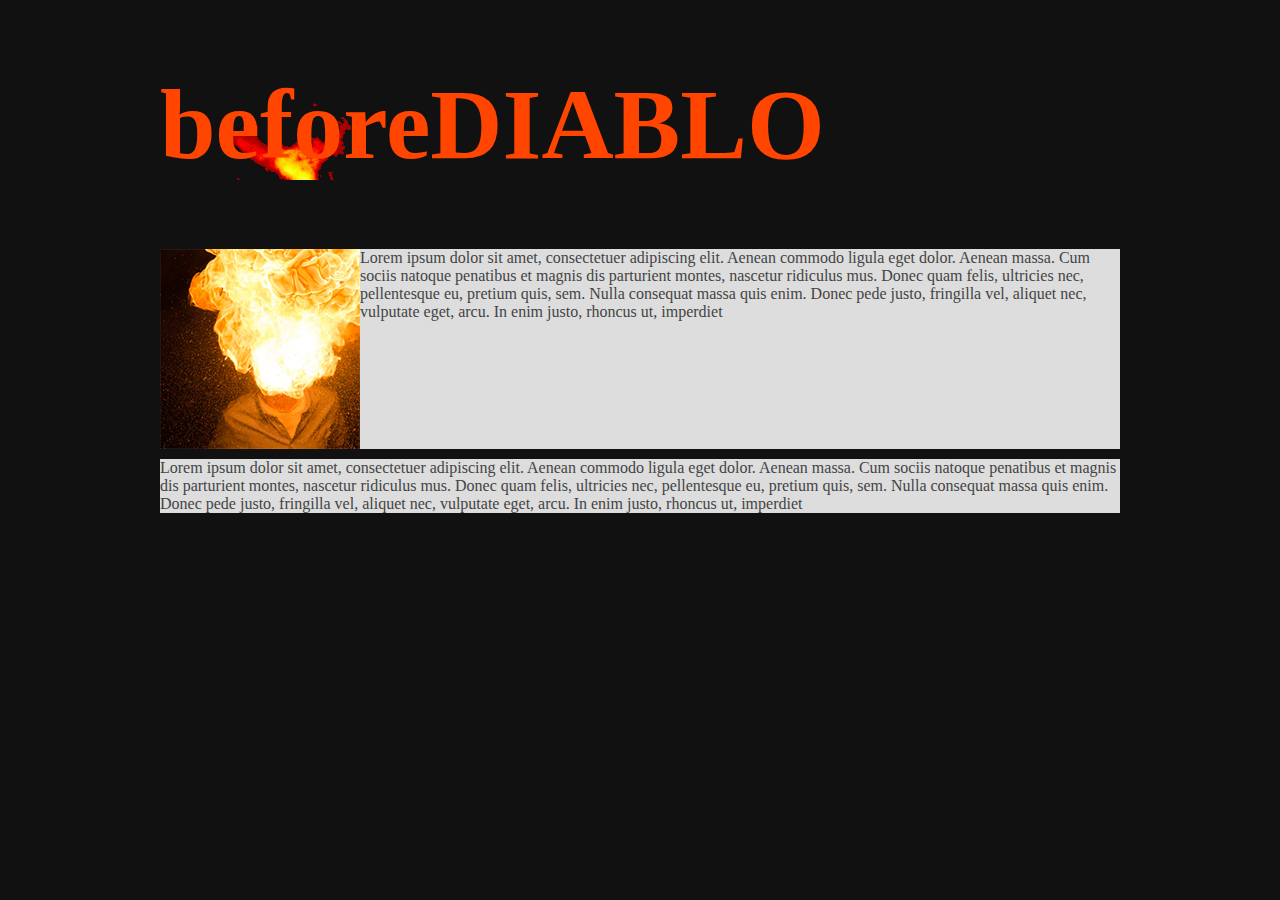
<file: section6/float-review/float-review.html>
<!DOCTYPE html>
<html>
    <head>
        <title>Float Review</title>
        <style>
            body, p {
                margin: 0;
            }

            body {
                background-color: #111;
                color: #444;
            }

            .wrapper {
                width: 960px;
                margin: 50px auto;
            }

            .title {
                font-size: 100px;
                color: orangered;
            }

            .title::before {
                content: 'before';
                background-image: url("fire.gif");
            }

            .section {
                background-color: #ddd;
                margin-bottom: 10px;
            }

            .section::after {
                content: " ";
                display: block;
                clear: both;
            }
            div img {
                float: left;
            }
        </style>
    </head>
    <body>
	
        <div class="wrapper">
            <h1 class="title">DIABLO</h1>
            <img src="image.png" alt="">
            <div class="section">
                <p>Lorem ipsum dolor sit amet, consectetuer adipiscing elit. Aenean commodo ligula eget dolor. Aenean massa. Cum sociis natoque penatibus et magnis dis parturient montes, nascetur ridiculus mus. Donec quam felis, ultricies nec, pellentesque eu, pretium quis, sem. Nulla consequat massa quis enim. Donec pede justo, fringilla vel, aliquet nec, vulputate eget, arcu. In enim justo, rhoncus ut, imperdiet</p>
            </div>

            <div class="section">
                <p>Lorem ipsum dolor sit amet, consectetuer adipiscing elit. Aenean commodo ligula eget dolor. Aenean massa. Cum sociis natoque penatibus et magnis dis parturient montes, nascetur ridiculus mus. Donec quam felis, ultricies nec, pellentesque eu, pretium quis, sem. Nulla consequat massa quis enim. Donec pede justo, fringilla vel, aliquet nec, vulputate eget, arcu. In enim justo, rhoncus ut, imperdiet</p>
            </div>

        </div>
        
    </body>
</html>
</file>
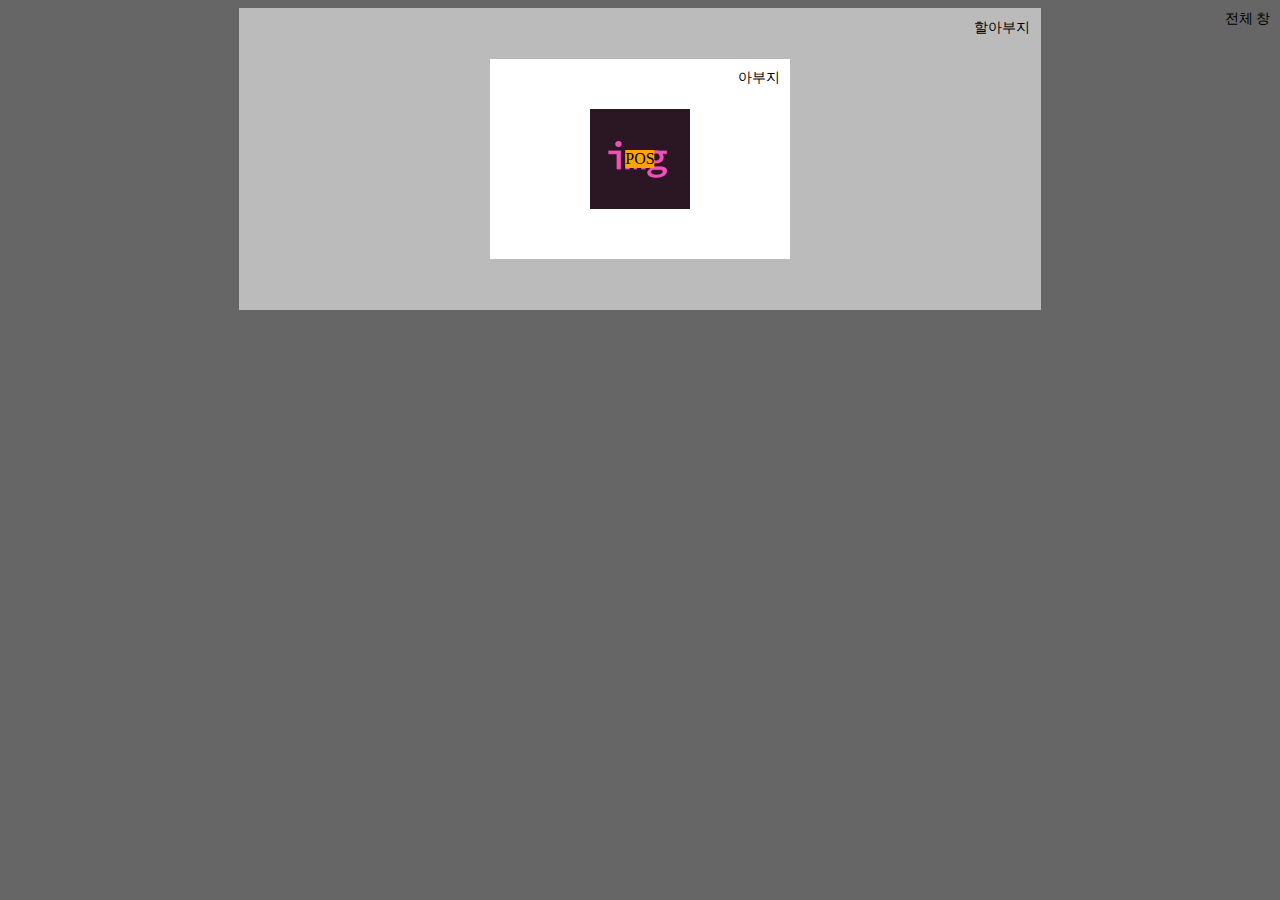
<file: section7/position/position.html>
<!doctype html>
<html>
	<head>
		<meta charset="UTF-8">
        <title>Position Mini Example</title>
        <link rel="stylesheet" href="style.css">
        <style>
            body {
                background-color: #666;
            }
            .grand-father {
                background-color: #bbb;
                width: 800px;
                margin: 0 auto;
                padding: 1px;
                position: relative;
            }
            .father {
                background-color: white;
                width: 300px;
                height: 200px;
                margin: 50px auto;
                position: relative;
            }
            .children {
                width: 100px;
                height: 100px;
                position: absolute;
                left: 50%;
                top: 50%;
                margin-left: -50px;
                margin-top: -50px;
            }
            .pos {
                background-color: orange;
                position: absolute;
                left: 50%;
                top: 50%;
                transform: translate(-50%, -50%);
            }
        </style>
	</head>
	<body>

        <div class="grand-father">
            <div class="father">
                <img class="children" src="img.png">
            </div>
            <div class="pos">
                POS
            </div>
        </div>
       
	</body>
</html>
</file>
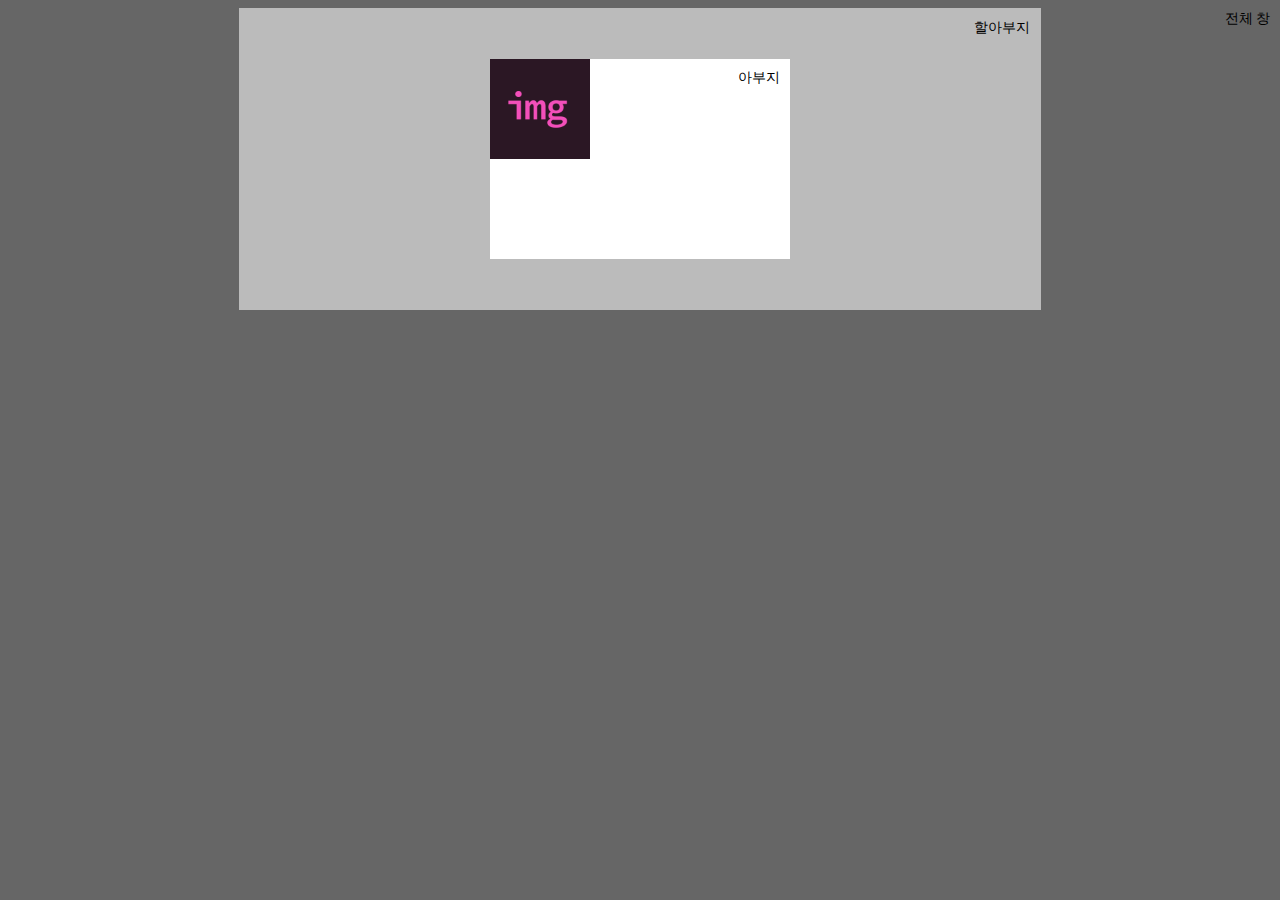
<file: section8/position/position.html>
<!doctype html>
<html>
	<head>
		<meta charset="UTF-8">
        <title>Position Mini Example</title>
        <link rel="stylesheet" href="style.css">
        <style>
            body {
                background-color: #666;
            }
            .grand-father {
                background-color: #bbb;
                width: 800px;
                margin: 0 auto;
                padding: 1px;
            }
            .father {
                background-color: white;
                width: 300px;
                height: 200px;
                margin: 50px auto;
            }
            .children {
                width: 100px;
                height: 100px;
            }
        </style>
	</head>
	<body>

        <div class="grand-father">
            <div class="father">
                <img class="children" src="img.png">
            </div>
        </div>
       
	</body>
</html>
</file>
<file: section2/style.css>
h1, h2, ul, p {
    margin: 0;
}

li {
    list-style-type: none;
}
body {
    background-attachment: fixed;
    background-size: cover;
    background-position: center;
    background-color: floralwhite;
    background-image: url("images/halloween-background.gif");
}

.wrapper {
    background-color: lightgray;
    width: 800px;
    margin: 0 auto;
}

.header {
    background-image: url("images/halloween-header-bg.png");
    color: white;
    height: 400px;
    text-align: center;
}

.header h1 {
    color: violet;
    margin: 10px 0;
}

.header p {
    background-color: #111111;
    color: #888;
    width: 400px;
    margin: 0 auto;
    padding: 15px;
}

.header .profile {
    margin-top: 50px;
}

.footer {
    background-color: #111;
    color: #999;
    padding: 10px 0;
    text-align: center;
    color: violet;
    letter-spacing: 5px;
}

.section.skills {
    background-image: url("images/icon-skills.png");
}

.section {
    background-image: url("images/icon-information.png");
    background-repeat: no-repeat;
    background-position: right 20px center;
    background-color: white;
    margin: 20px;
    padding: 20px;
}

.section h2 {
    color: orangered;
    margin-bottom: 10px;
    border-bottom: 2px solid #eee;
}

.section li {
    border-left: 5px solid #ddd;
    padding: 5px 10px 3px;
}

.section li:hover {
    color: orangered;
    border-color: orangered;
}
</file>
<file: section3/style.css>
h1, p {
    margin: 0;
}

a {
    color: inherit;
    text-decoration: none;
}

body {
    text-align: center;
    background-color: #dddddd;
}

.box {
    vertical-align: bottom;
    display: inline-block;
    background-color: white;
    width: 350px;
    margin: 400px 5px 0;
    text-align: center;
}

.box.red {
    color:orangered;
}

.box.green {
    color: limegreen;
}

.box.blue {
    color: dodgerblue;
}

.box-robot {
    margin-top: -300px;
}

.box-contents {
    padding: 20px;
}

.box-contents p {
    color: #999;
}
.box-contents h1{
    margin-bottom: 20px;
    border-top: 5px solid;
    border-bottom: 5px solid;
    display: inline-block;
}

.box-contents h1 {
    margin-bottom: 20px;
    text-align: center;
}

.box-footer{
    padding: 20px;
    background-color: #efefef;
    text-align: center;
}

.button {
    background-color: currentColor;
    padding: 10px 20px 10px;
    display: inline-block;
    letter-spacing: 3px;
    text-indent: 3px;
    border-bottom: 5px solid rgba(0, 0, 0, 0.2);
}

.button:active {
    border-bottom: 0;
    margin-top: 5px;
}

.button span {
    color: white;
}
</file>
<file: section4/style.css>
body, ul, p, h1 {
    margin: 0;
    padding: 0;
}

li {
    list-style-type: none;
}

a {
    text-decoration: none;
    color: inherit;
}

body {
    background-image: url("images/bg.png");
    background-attachment: fixed;
    background-position: center;
}

.logo {
    background-image: url("images/logo.png");
    width: 450px;
    height: 140px;
    display: inline-block;
    margin: 20px 0;
    text-indent: -9999px; /* 이건 옛날 방법. Image Replacement 알아보기 */
}

.menu {
    width: 300px;
    margin: 30px auto;
    color: #666;
}

.menu li {
    margin-bottom: 5px;
}

.menu a {
    padding: 5px 0;
    border: 3px solid;
    display: block;
}

.menu li a:hover {
    color: orange;
}

.header {
    text-align: center;
}

.wrapper {
    background-image: url("images/rope.png");
    background-position: center;
    width: 800px;
    margin: 0 auto 100px;
}

.section {
    background-image: url("images/wood.png");
    background-color: #7d410d;
    color: antiquewhite;
    margin: 50px 0;
    padding: 30px;
    border: 10px solid #3f2217;
    box-shadow: 0 0 30px 10px rgba(0, 0, 0, 0.6), /* x축 y축 블러 스프레드 색상 */
                inset 0 0 10px rgba(0, 0, 0, 0.5);
    /* 안쪽 그림자 option : inset */
}

.section h1 {
    margin-bottom: 20px;
    line-height: 174px;
    font-size: 80px;
    font-family: 'Pacifico', cursive;
    /* 한 줄의 높이, (font + a)에서 a의 크기 조절. default: normal(폰트마다 값이 다름)
    텍스트 정렬이 되는 방식에서 height와 차이점이 있음 */
    background-repeat: no-repeat;
    background-position: center right;
}

.section:nth-child(even) h1 {
    text-align: right;
    background-position: left center;
}

.section h1.animal01 {
    background-image: url("images/animal01.png");
    color: orange;
}

.section h1.animal02 {
    background-image: url("images/animal02.png");
    color: pink;
}

.section h1.animal03 {
    background-image: url("images/animal03.png");
    color: #999;
}

.section h1.animal04 {
    background-image: url("images/animal04.png");
    color: olivedrab;
}

.section h1.animal05 {
    background-image: url("images/animal05.png");
    color: orangered;
}

.section h1.animal06 {
    background-image: url("images/animal06.png");
    color: darksalmon;
}

.section h1.animal07 {
    background-image: url("images/animal07.png");
    color: cadetblue;
}

.section p {
    line-height: 1.6;
}

.section p strong {
    background-color: pink;
    color: #111111;
    padding: 0 20px;
    border-radius: 10px;
}

.footer {
    background-color: #7d410d;
    text-align: center;
    border-bottom: 10px solid rgba(0, 0, 0, 0.4);
    border-radius: 10px;
    overflow: hidden; /* before로 덮어쓰여서 깎이지 않은 부분 가리기 */
    box-shadow: 0 0 30px 10px rgba(0, 0, 0, 0.6), /* x축 y축 블러 스프레드 색상 */
    inset 0 0 10px rgba(0, 0, 0, 0.5);
}

.footer::before {  /* 가상 클래스가 아닌 가상 요소 */
    content: ' ';  /* content가 있어야 디자인이 적용이 되는 듯 */
    display: block;
    height: 50px;
    background-image: url("images/ground.png");
    background-repeat: repeat-x;
}

.footer p {
    padding: 10px 0;
}
</file>
<file: section5/style.css>
h1, p, body {
    margin: 0;
    padding: 0;
}

body {
    background-color: #222;
}

.wrapper {
    width: 800px;
    margin: 0 auto;
}

.section {
    padding: 30px;
    margin: 20px 0;
    text-align: right;
    overflow: hidden;
}

.section:nth-child(even) {
    text-align: left;
}

.section:nth-child(even) .section-cover {
    float: right;
}

.section:nth-child(even) h1 span {
    float: right;
}

.section h1 span::after {
    content: 'kcal';
    font-size: 0.5em;
}

.section.blue {
    background-color: dodgerblue;
    color: yellow;
}

.section.red {
    background-color: orangered;
    color: yellow;
}

.section.yellow {
    background-color: yellow;
    color: orangered;
}

.section:nth-child(even) p {
    margin-left: 0;
}

.section::after { /* 원래 인라인 */
    content: '';
    display: block;
    clear: both;
}

.section h1 {
    font-size: 80px;
    line-height: 1;
    margin-bottom: 20px;
    font-family: 'Bowlby One SC', cursive;
    display: inline-block;
}

.section h1 span {
    font-size: 0.5em;
    float: left;
    margin: 0 0.35em;
    opacity: 0.5;
}

.section p {
    width: 540px;
    margin-left: auto;
    line-height: 1.3;
}

.section-cover {
    float: left;
    width: 200px;
    margin: 0 -60px;
}

.section:hover .section-cover {
    margin: 0;
    transition: margin 0.5s;
}
</file>
<file: section6/style.css>
body, ul, h1, h2, p {
    margin: 0;
}


body, ul {
    background-color: #999;
}

li {
    list-style-type: none;
}

a {
    color: inherit;
    text-decoration: none;
}

.menu {
    background-color: red;
    color: white;
}

.menu li {
    float: left;
}

.menu li a {
    padding: 20px;
    display: block;
}

.menu li a:hover {
    background-color: rgba(255, 255, 255, 0.2);
}
.wrapper {
    width: 800px;
    margin: 50px auto;
    /* overflow: hidden;   float된 자식이 어디서 끝나는지 알고 있음, clear와 같은 효과 */
    padding-top: 50px;
}

.clear::after {
    content: ' ';
    display: block;
    clear: both;
}

.sidebar, .contents {
    border-radius: 3px;
    background-color: white;
}
.sidebar {
    float: right; /* 뒤따라오는 컨텐츠와 어우러지기 */
    width: 250px;
    margin-left: 20px;
    text-align: center;
    color: #555;
}

.sidebar-section {
    margin: 20px 0;
}

.contents {
    padding: 30px;
    overflow: hidden;
    /* 사이드바에 가려진 콘텐츠 빼내기 */
    /*
    float 때문에 부모로부터 뛰쳐나온 자식 요소 다루기
    1. 부모 요소의 after에 clear: both; 속성 주기
    2. 부모 요소에 overflow: hidden; 속성 주기
    3. 부모 요소에 display: flow-root; 속성 주기(IE에서는 지원 안 함)

    contents와 sidebar의 높이를 같게 할 수는 없나요?
    네... float 특성상 그렇대요
    */
}

.cover {
    width: 100%; /* 부모 기준 */
    margin-top: -80px;
}

.title {
    line-height: 1;
    color: #6797b2;
}

.price {
    color: #6797b2;
    font-size: 30px;
}

.price::before{
    content: '$';
    font-size: 0.7em;
    margin-right: 0.2em;
    vertical-align: middle;
    opacity: 0.5;
}

.button {
    background-color: #6797b2;
    color: white;
    display: block;
    margin: 5px 20px;
    padding: 12px 0 10px 0;
    font-weight: bold;
    letter-spacing: 0.2em;
    text-indent: 0.2em;
}

.button.share {
    background-color: #aaa;
}

.footer {
    font-size: 12px;
    color: #ddd;
    padding: 20px;
}

.section {
    margin-bottom: 20px;
}

.section:last-child {
    margin-bottom: 0;
}

.section h2 {
    color: gray;
    border-bottom: 2px solid #ddd;
    margin-bottom: 20px;
}

.message {
    margin-bottom: 10px;
    overflow: hidden;
}

.message:last-child {
    margin-bottom: 0;
}

.message.answer .message-profile {
    float: right;
}

.message.answer .message-profile::after {
    display: none;
}

.message.answer .message-profile::before {
    display: inline-block;
}

.message-profile {
    float: left;
}

.message-profile img {
    vertical-align: middle;
    border-radius: 50%;
}

.message-profile::before,
.message-profile::after {
    content: '';
    width: 0;
    height: 0;
    display: inline-block;

    border-width: 10px;
    border-style: solid;
    border-color: transparent #ddd transparent transparent;
    vertical-align: middle;
}

.message-profile::after {
    border-color: transparent #ddd transparent transparent;
}

.message-profile::before {
    border-color: transparent transparent transparent antiquewhite;
    display: none;
}

.message-contents {
    overflow: hidden;
    background-color: #ddd;
    padding: 20px;
    border-radius: 5px;
}

.message:nth-child(odd) .message-contents {
    background-color: antiquewhite;
}

.star::before,
.star {
    display: inline-block;
    width: 150px;
    height: 30px;
    background-image: url("images/star-sprite.png");
    overflow: hidden;
}

.star::before {
    content: '  ';
    display: block;
    background-position: left bottom;
    width: 0;
}

.star.s01::before {width: 20%;}
.star.s02::before {width: 40%;}
.star.s03::before {width: 60%;}
.star.s04::before {width: 80%;}
.star.s05::before {width: 100%;}
</file>
<file: section5/sidebar/style.css>
body {
    background-image: url(images/background.gif);
    color: #999;
} 

.wrapper {
    width: 700px;
    margin: 50px auto;
    background-color: #fff;
}

.sidebar {

}

.contents {
    
}
</file>
<file: section1/style.css>
body {
    background-color: orange;
    background-image: url("images/orange-bg.jpg");
}
h1 {
    color: orange;
    width: 105px;
    margin: 50px auto;
    border-bottom: 3px solid orange;
}
div {
    background-color: floralwhite;
    width: 500px;
    padding: 50px;
    margin: 50px auto;
    border: 5px solid darkorange;
    border-radius: 5px;
}
ul {
    width: 100px;
    margin: 30px auto;
}
</file>
<file: section7/position/style.css>
body:before,
.grand-father:before,
.father:before {
    float: right;
    color: #000;
    margin: 10px;
    font-size: 14px;
}

body:before {
    content: '전체 창';
    position: absolute;
    right: 0;
    top: 0;
}

.grand-father:before {
    content: '할아부지';
}

.father:before {
    content: '아부지';
}
</file>
<file: section8/position/style.css>
body:before,
.grand-father:before,
.father:before {
    float: right;
    color: #000;
    margin: 10px;
    font-size: 14px;
}

body:before {
    content: '전체 창';
    position: absolute;
    right: 0;
    top: 0;
}

.grand-father:before {
    content: '할아부지';
}

.father:before {
    content: '아부지';
}
</file>
<file: section7/style.css>
/* CSS Reset */
h1, h2, p, body {
    margin: 0;
}

h1 {
    font-size: 100%;
}

body {
    background-color: #dddddd;
}

.cover {
    color: white;
    position: relative;
    background-color: antiquewhite;
    background-size: cover;
    background-position: center;
    background-image: url("images/background.png");
    height: 50vh;
    font-size: 10vw;
}

.cover h1 {
    font-family: 'Montserrat', sans-serif;
    background-color: orangered;
    position: absolute;
    left: 50%;
    top: 50%;
    transform: translate(-50%, -50%);
    line-height: 1;
    padding: 0.1em 0.3em;
    border-radius: 5px;
}

.wrapper {
    width: 980px;
    margin: 50px auto;
}

.section {
    background-color: white;
    margin: 50px 0;
    padding: 30px;
    text-align: right;
    position: relative;
}

.section-contents {
    display: inline-block;
}

/* Common */
.clearfix::after {
    content: ' ';
    display: block;
    clear: both;
}

.section h2 {
    margin-bottom: 20px;
    font-family: 'Montserrat', sans-serif;
}

.section p {
    width: 250px;
    float: left;
    margin-right: 20px;
    color: #999999;
}

.section p:last-child {
    margin-right: 0;
}

.section-cover {
    position: absolute;
    left: 0;
    top: 50%;
    margin: 0 -150px;
    transform: translateY(-50%);
}

.section:nth-child(even) .section-cover {
    left: auto;
    right: 0;
}

.section:nth-child(even) {
    text-align: left;
}
</file>
<file: section8/style.css>
/* reset css */
body, h1, p, ul {
    margin: 0;
    padding: 0;
    line-height: 1;

}

li {
    list-style-type: none;
    display: inline-block;
}

a {
    color: inherit;
    text-decoration: none;
}

.logo {
    float: left;
    background-image: url(images/logo.png);
    height: 80px;
    width: 100px;
    background-repeat: no-repeat;
    background-position: center;

}

.menu {
    float: left;
}

.menu li {
    float: left;
    color: #999999;
}

.menu li a {
    display: block;
    padding: 0 20px;
    height: 80px;
    line-height: 80px;
    position: relative;
}

.menu li a::before {
    content: ' ';
    background-color: currentColor;
    position: absolute;
    left: 0;
    right: 0;
    top: 0;
    height: 3px;
    margin: 0 100px;
    transition: margin 0.3s;
    border-radius: 3px;
}

.menu li a:hover {
    color: white;
}

.menu li a:hover::before {
    margin: 0;
}

.cover {
    background-image: url(images/cover.png);
    position: relative;
    height: 300px;
    border-radius: 5px;
}

.cover-car {
    position: absolute;
    right: 0;
    top: -60px;
}

.cover-contents {
    background-color: white;
    position: absolute;
    left: 0;
    top: 0;
    bottom: 0;
    margin: 20px;
    padding: 25px;
    border-radius: 3px;
    font-family: 'Alata', sans-serif;
}

.cover-contents h1 {
    font-family: 'Alatsi', sans-serif;
}

.cover-contents .cover-modelname {
    color: orangered;
    display: block;
}

.cover-contents .cover-payment {
    color: darkkhaki;
    font-size: 2.4em;
    font-family: 'Alatsi', sans-serif;
    margin: 12px 0;
}

.cover-contents .cover-payment::after {
    font-size: 0.5em;
    content: '/mo';
    color: #666666;
}

.cover-contents .cover-information {
    margin: 12px 0;
}

.cover-contents .cover-button {
    padding: 10px;
    background-color: palevioletred;
    position: absolute;
    margin: 10px 0;
    color: white;
    font-size: 0.95em;
}

.bottom-layout .bottom-text {
    display: inline-block;
    padding: 10px;
    line-height: 1.2;
    
}
.bottom-layout {
    margin: 12px 0;
    border-bottom: #333333 solid 1px;
}

.bottom-layout img {
    display: inline-block;
    padding: 5px;
}

.bottom-layout .content-wrapper {
    display: flex;
}

.bottom-layout .bottom-content {
    flex: 1;
    display: flex;
    padding: 10px;

}
/* layouts */
.wrapper {
    width: 1200px;
    margin: 0 auto;
}

/* commons */
.clearfix:after {
    content: ' ';
    display: block;
    clear: both;
}

.sr-only {
    position: absolute;
    width: 1px;
    height: 1px;
    padding: 0;
    margin: -1px;
    overflow: hidden;
    clip: rect(0,0,0,0);
    border: 0;
}

body {
    background-color: #111;
    color: #666666;
}

footer {
    font-size: 0.9em;
}
</file>
